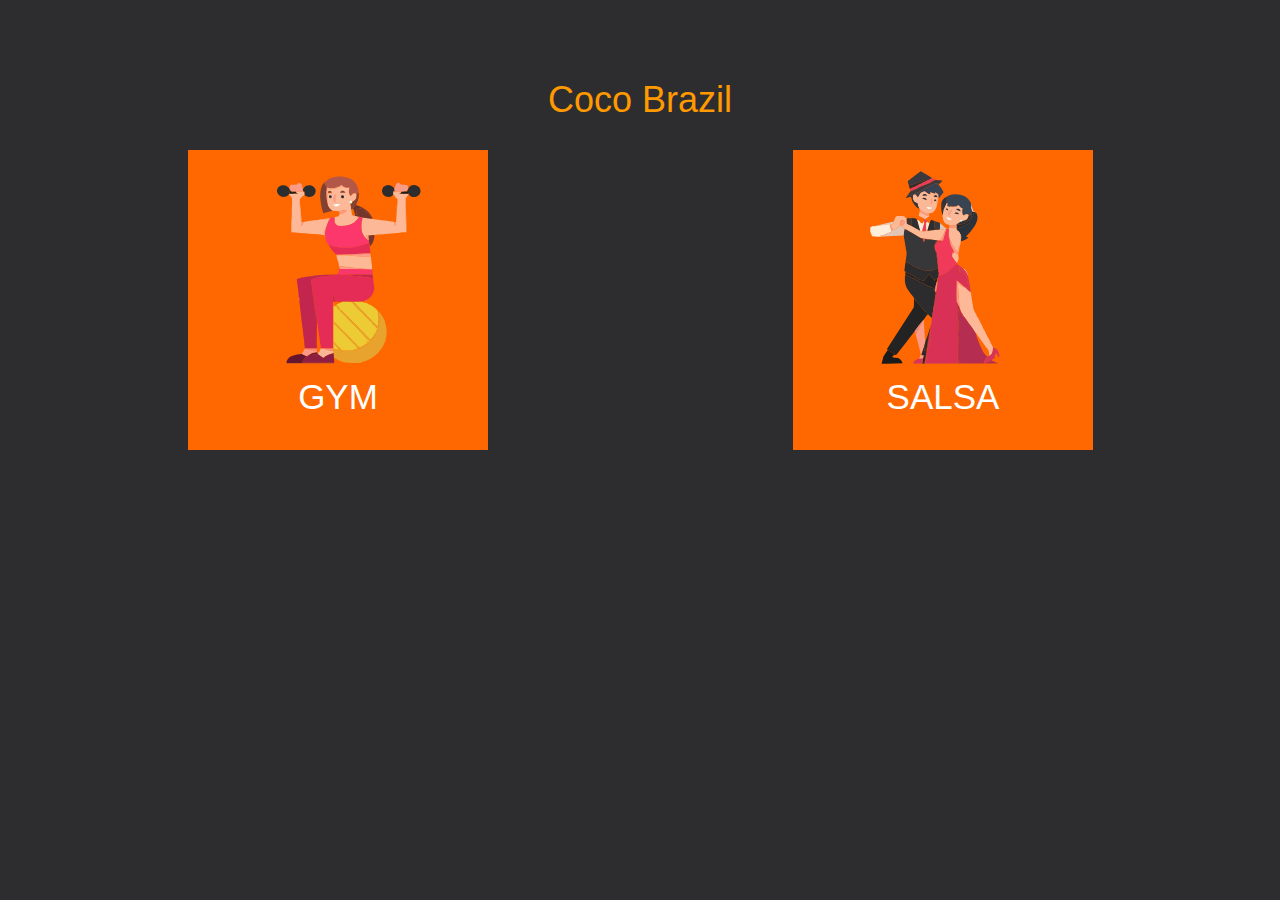
<file: index.html>
<!doctype html>
<html>
  <head>
    <!-- Global site tag (gtag.js) - Google Analytics -->
    <script async src="https://www.googletagmanager.com/gtag/js?id=UA-34310339-1"></script>
    <script>
      window.dataLayer = window.dataLayer || [];
      function gtag(){dataLayer.push(arguments);}
      gtag('js', new Date());
      gtag('config', 'UA-34310339-1');
    </script>

    <meta charset="utf-8" >
    <meta name="viewport" content="width=device-width, initial-scale=1">
    <meta name="apple-mobile-web-app-capable" content="yes">
    <meta name="description" content="Dansclub opgericht in 1992 met als doelstelling de mensen SALSA te leren dansen op een leuke manier. De lesgevers zijn Monique & Bruno. Bezoek snel onze site voor meer info...">
    <meta name="keywords" content="coco, brazil, coco brazil, bruno, monique, mechelen ,wemmel, gratis proefles salsa, gratis proefles salsa mechelen, gratis proefles salsa wemmel, gratis salsa initiatie, gratis salsa initiatie mechelen, gratis salsa initiatie wemmel, salsa, salsa mechelen, salsa wemmel, salsa workshops, salsa workshops mechelen, salsa workshops wemmel, salsa workshop, salsa workshop mechelen, salsa workshop wemmel, salsales, salsales mechelen, Salsales wemmel, salsa dansen, salsa dansen mechelen, salsa dansen wemmel, salsadans, salsadans mechelen, salsadans wemmel, salsa danscursus, dansschool, salsa danscursus mechelen, salsa danscursus wemmel, cursus, cursus voor beginners, cursus voor gevorderden, mechelen ,wemmel, cuba, new york, salsalessen, salsalessen mechelen, salsalessen wemmel, salsa lessen, salsa lessen mechelen, salsa lessen wemmel, salsa party, salsaparty, dansles, dansles salsa, dans, dansen, danslessen, dansclub, danslessen salsa, figuren, Merengue, Salsaband, Salsabar, salsaparties, uit, uitgaan, uitgaan in brussel, uitgaan in antwerpen, uitgaan in brugge, uitgaan in gent, disco, dance, dancing, belgium, belgique, belgi�, ontspannen, festival, festivals, optreden, agenda, kalender, muziek, musica, music, concert, discotheken, dancing, disco, discotheek, club, De oorsprong van Salsa, leren">
    <meta name="author" content="Bruno Biesemans" >


    <title>Coco Brazil - Latin American Dance Club - Salsa - Gym</title>
    
    <link rel="stylesheet" href="https://maxcdn.bootstrapcdn.com/bootstrap/3.4.1/css/bootstrap.min.css">
    <link rel="stylesheet" type="text/css" href="_stijl/style.css" >
    <script src="https://ajax.googleapis.com/ajax/libs/jquery/3.5.1/jquery.min.js"></script>
    <script src="https://maxcdn.bootstrapcdn.com/bootstrap/3.4.1/js/bootstrap.min.js"></script>
    
    <!-- Dit zorgt er voor dat ik uit de frame
    geraak die Scrarlet gebruikt voor de domain forwarding-->
    <script type="text/javascript">
      //top.window.location = 'http://home.scarlet.be/~tsk04889/index2.html';
    </script>

  </head>

  <body class="welkom_pagina">
    <div>
      <div class="container-fluid text-center">
        <h1>Coco Brazil</h1>
        <br>
        <div class="row">

          <div class="col-sm-6">
            <div class="thumbnail welkom_pagina">
              <a href="gym/gym_fr.html">
                <svg width="300" height="300">
                  <g>
                    <rect width="300" height="300" style="fill: rgb(255, 103, 1);"></rect>
                    <image x="62.5" y="20" width="175" height="200" href="_pic/gym_org.svg" dominant-baseline="middle" text-anchor="middle"/>
                    <text x="50%" y=250 dominant-baseline="middle" text-anchor="middle" font-size="35" fill="white">GYM</text>
                  </g>
                </svg>
              </a>
            </div>
          </div>

          <div class="col-sm-6">
            <div class="thumbnail welkom_pagina">
              <a href="salsa/salsa.html" target="_top">
                <svg width="300" height="300">
                  <g>
                    <rect width="300" height="300" style="fill: rgb(255, 103, 1);"></rect>
                    <image x="62.5" y="20" width="175" height="200" href="_pic/salsa_org.svg" dominant-baseline="middle" text-anchor="middle"/>
                    <text x="50%" y=250 dominant-baseline="middle" text-anchor="middle" font-size="35" fill="white">SALSA</text>
                  </g>
                </svg>
              </a>
            </div>
          </div>
        </div>
      </div>
    </div>
  </body>
</html>
</file>
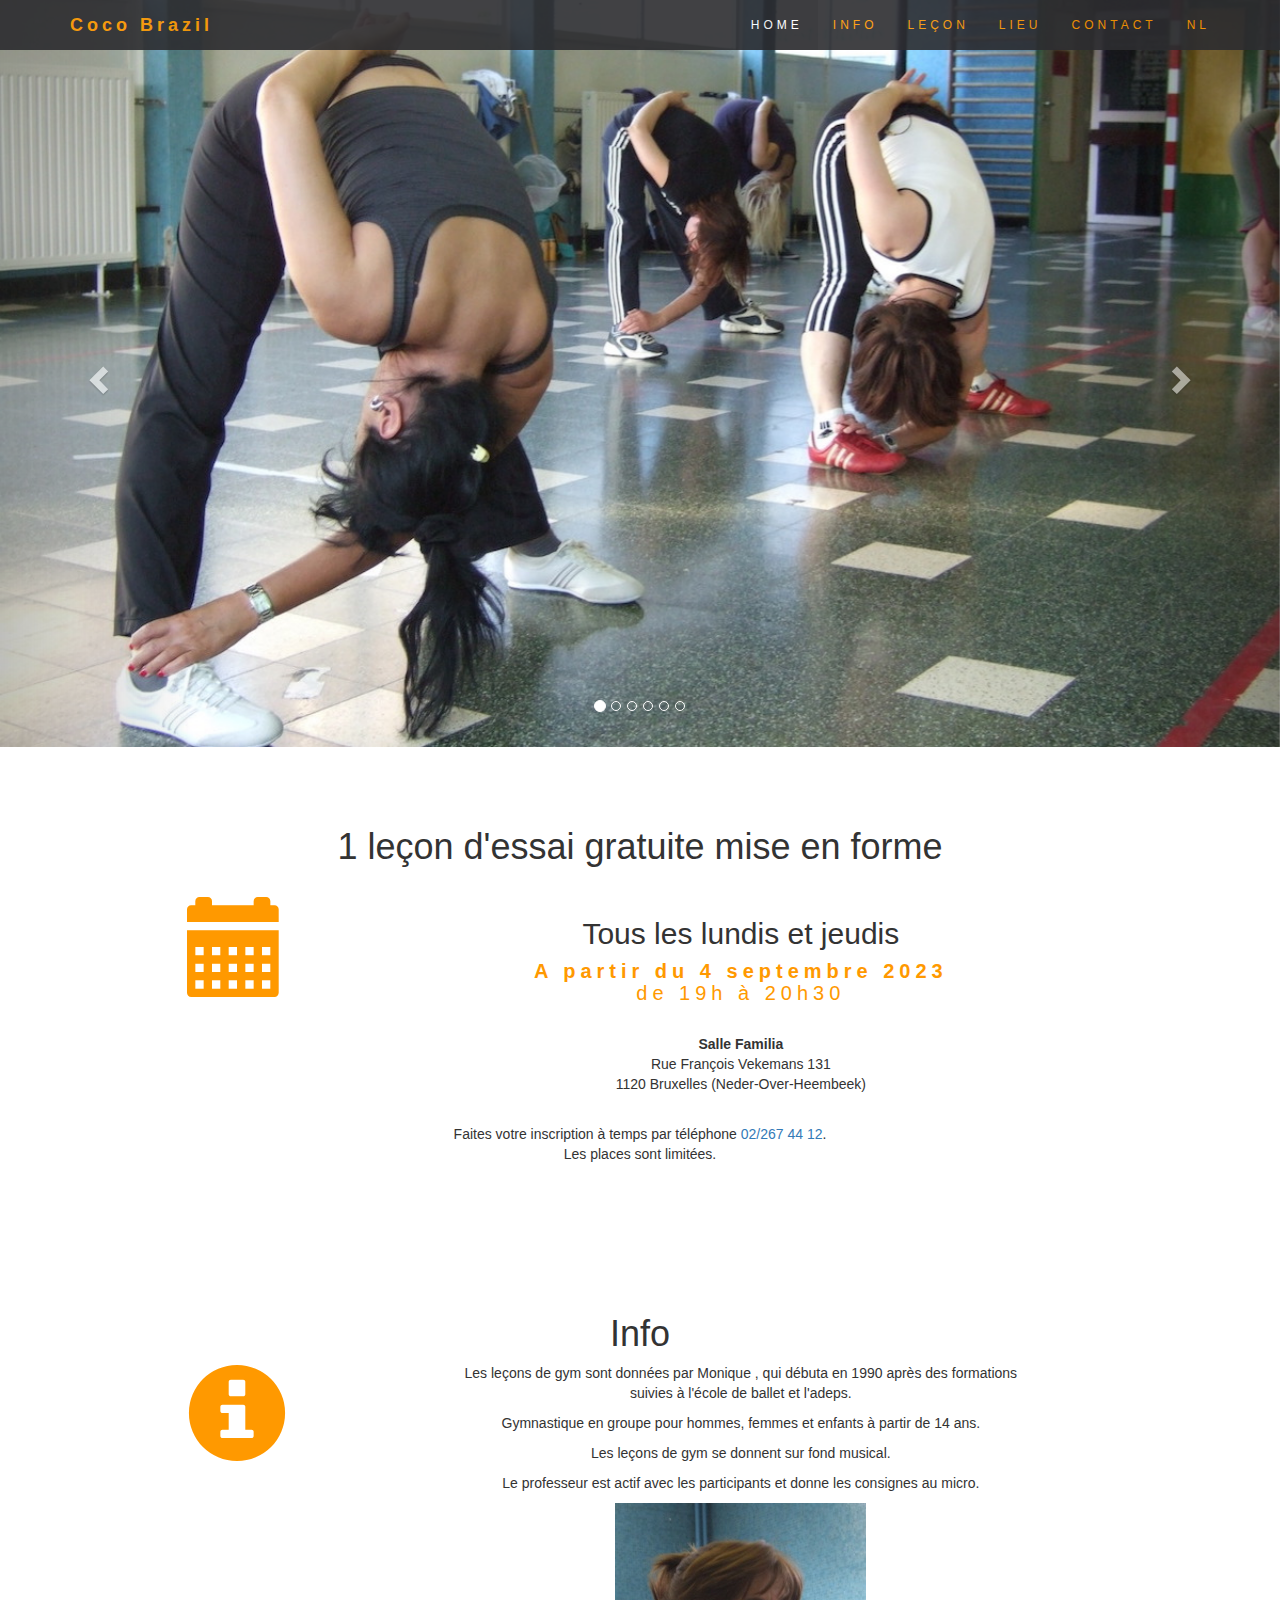
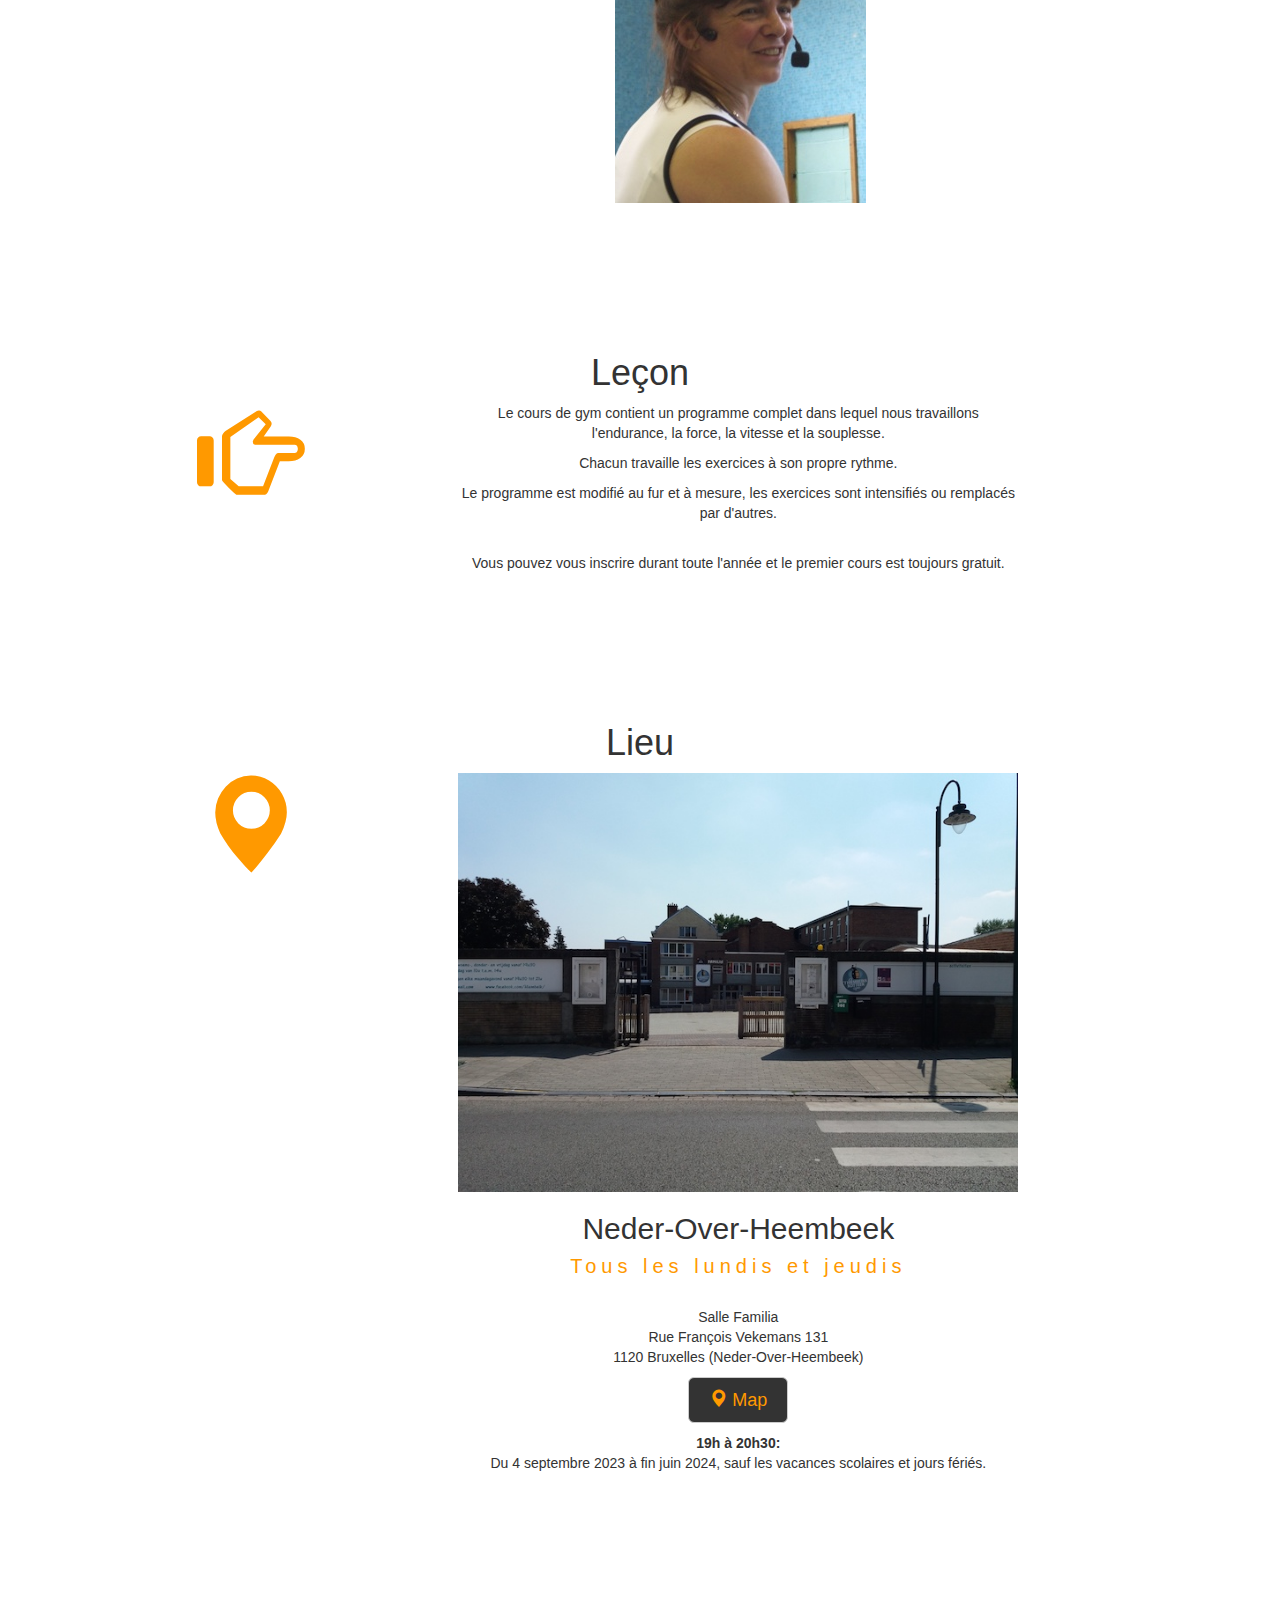
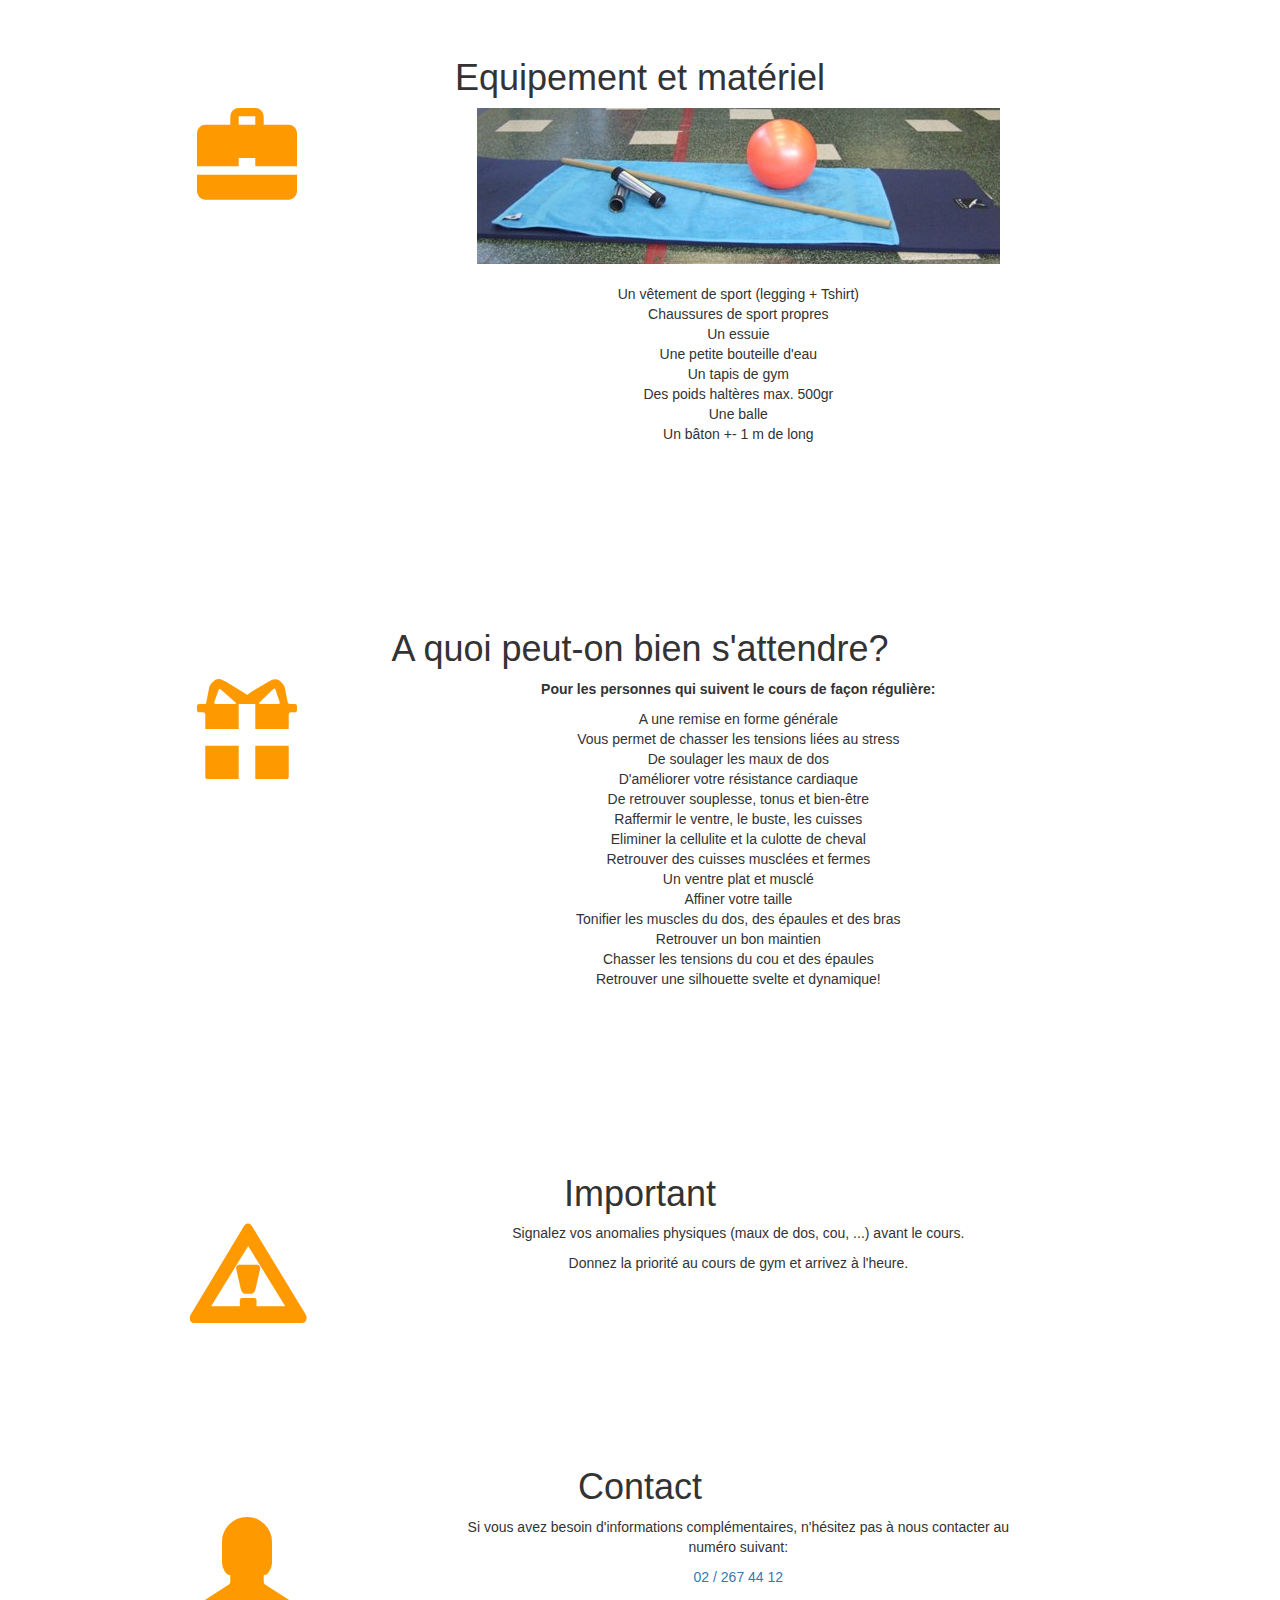
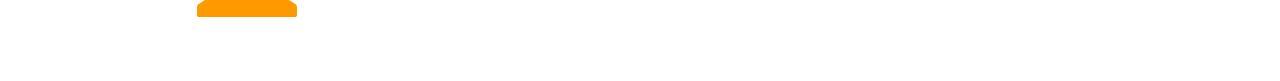
<file: gym/gym_fr.html>
<!doctype html>
<html>

<head>
  <!-- Global site tag (gtag.js) - Google Analytics -->
  <script async src="https://www.googletagmanager.com/gtag/js?id=UA-34310339-1"></script>
  <script>
    window.dataLayer = window.dataLayer || [];
    function gtag() { dataLayer.push(arguments); }
    gtag('js', new Date());
    gtag('config', 'UA-34310339-1');
  </script>

  <meta charset="utf-8">
  <meta name="viewport" content="width=device-width, initial-scale=1">
  <meta name="keywords"
    content="gym, conditie, stretching, bewegen, noh, neder-over-heembeek, gezondheid, sant�, condition, sport, monique, coco brazil">
  <meta name="description" content="Info over de gymlessen van de club Coco Brazil.">
  <meta name="author" content="Bruno Biesemans">
  <title>Coco Brazil: GYM</title>
  <link rel="stylesheet" href="https://maxcdn.bootstrapcdn.com/bootstrap/3.4.1/css/bootstrap.min.css">
  <link rel="stylesheet" type="text/css" href="../_stijl/style.css">
  <script src="https://ajax.googleapis.com/ajax/libs/jquery/3.5.1/jquery.min.js"></script>
  <script src="https://maxcdn.bootstrapcdn.com/bootstrap/3.4.1/js/bootstrap.min.js"></script>
</head>

<body id="home" data-spy="scroll" data-target=".navbar" data-offset="60">

  <!-- navigation section -->
  <nav class="navbar navbar-default navbar-fixed-top">
    <div class="container">
      <div class="navbar-header">
        <button type="button" class="navbar-toggle" data-toggle="collapse" data-target="#myNavbar">
          <span class="icon-bar"></span>
          <span class="icon-bar"></span>
          <span class="icon-bar"></span>
          <span class="icon-bar"></span>

        </button>
        <a class="navbar-brand" href="../index.html">Coco Brazil</a>
      </div>
      <div class="collapse navbar-collapse" id="myNavbar">
        <ul class="nav navbar-nav navbar-right">
          <li class="active"><a href="#home">HOME</a></li>
          <li><a href="#info">INFO</a></li>
          <li><a href="#les">LE&#199;ON</a></li>
          <li><a href="#locatie">LIEU</a></li>
          <li><a href="#contact">CONTACT</a></li>
          <li><a href="gym_nl.html">NL</a></li>
        </ul>
      </div>
    </div>
  </nav>


  <!-- Gym Carousel -->
  <div id="gymCarousel" class="carousel slide" data-ride="carousel">
    <!-- Indicators -->
    <ol class="carousel-indicators">
      <li data-target="#gymCarousel" data-slide-to="0" class="active"></li>
      <li data-target="#gymCarousel" data-slide-to="1"></li>
      <li data-target="#gymCarousel" data-slide-to="2"></li>
      <li data-target="#gymCarousel" data-slide-to="3"></li>
      <li data-target="#gymCarousel" data-slide-to="4"></li>
      <li data-target="#gymCarousel" data-slide-to="5"></li>
    </ol>

    <!-- Wrapper for slides -->
    <div class="carousel-inner">
      <div class="item active">
        <img src="../_pic/_gym/test01.JPG" alt="Los Angeles">
      </div>

      <div class="item">
        <img src="../_pic/_gym/test02.JPG" alt="Chicago">
      </div>

      <div class="item">
        <img src="../_pic/_gym/test03.JPG" alt="New York">
      </div>

      <div class="item">
        <img src="../_pic/_gym/test04.JPG" alt="New York">
      </div>

      <div class="item">
        <img src="../_pic/_gym/test05.JPG" alt="New York">
      </div>

      <div class="item">
        <img src="../_pic/_gym/test06.JPG" alt="New York">
      </div>
    </div>

    <!-- Left and right controls -->
    <a class="left carousel-control" href="#gymCarousel" data-slide="prev">
      <span class="glyphicon glyphicon-chevron-left"></span>
      <span class="sr-only">Previous</span>
    </a>
    <a class="right carousel-control" href="#gymCarousel" data-slide="next">
      <span class="glyphicon glyphicon-chevron-right"></span>
      <span class="sr-only">Next</span>
    </a>
  </div>

  <!-- opendeur -->
  <div class="container-fluid text-center">
    <h1>1 leçon d'essai gratuite mise en forme</h1>
    <br>
    <div class="row">
      <div class="col-sm-4">
        <span class="glyphicon glyphicon-calendar logo"></span>
      </div>
      <div class="col-sm-6">
        <h2>Tous les lundis et jeudis</h2>
        <h4><strong>A partir du 4 septembre 2023</strong><br>
          de 19h à 20h30</h4>
        <p><strong>Salle Familia</strong><br>
          Rue François Vekemans 131<br>
          1120 Bruxelles (Neder-Over-Heembeek)</p>
      </div>
      <div class="col-sm-2">
      </div>
    </div>
    <br>
    <p>
      Faites votre inscription à temps par téléphone <a href="tel:022674412">02/267 44 12</a>.
      <br>Les places sont limitées.
    </p>
  </div>

  <!-- info section -->
  <div id="info" class="container-fluid text-center">
    <h1>Info</h1>
    <div class="row">
      <div class="col-sm-4">
        <span class="glyphicon glyphicon-info-sign logo"></span>
      </div>
      <div class="col-sm-6">
        <p>Les leçons de gym sont données par Monique , qui débuta en 1990 après des formations suivies à l'école de
          ballet
          et l'adeps.</p>
        <p>Gymnastique en groupe pour hommes, femmes et enfants à partir de 14 ans.</p>
        <p>Les leçons de gym se donnent sur fond musical.</p>
        <p>Le professeur est actif avec les participants et donne les consignes au micro.</p>
        <p><img src="../_pic/_gym/monique.jpg" alt="Monique" class="img-responsive center-block"></p>
      </div>
      <div class="col-sm-2">
      </div>
    </div>
  </div>

  <!-- Gym les -->
  <div id="les" class="container-fluid text-center">
    <h1>Leçon</h1>
    <div class="col-sm-4">
      <span class="glyphicon glyphicon-hand-right logo "></span>
    </div>
    <div class="col-sm-6">
      <p>Le cours de gym contient un programme complet dans lequel nous travaillons l'endurance, la force, la vitesse et
        la souplesse.</p>
      <p>Chacun travaille les exercices à son propre rythme.</p>
      <p>Le programme est modifié au fur et à mesure, les exercices sont intensifiés ou remplacés par d'autres.</p>
      <br>
      <p>Vous pouvez vous inscrire durant toute l'année et le premier cours est toujours gratuit.</p>

    </div>
    <div class="col-sm-2">
    </div>
  </div>

  <!-- locatie -->
  <div id="locatie" class="container-fluid text-center">
    <h1>Lieu</h1>
    <div class="col-sm-4">
      <span class="glyphicon glyphicon-map-marker logo"></span>
    </div>
    <div class="col-sm-6">
      <div class="thumbnail">
        <img src="../_pic/_gym/familia.jpg" alt="Zaal Familia">
        <h2>Neder-Over-Heembeek</h2>
        <h4>Tous les lundis et jeudis</h4>
        <p>Salle Familia
          <br>Rue François Vekemans 131
          <br>1120 Bruxelles (Neder-Over-Heembeek)
        </p>
        <p><a href="https://goo.gl/maps/Avx2XySjBwK2" class="btn btn-default btn-lg" target="_blank">
            <span class="glyphicon glyphicon-map-marker"></span> Map
          </a></p>
        <p><strong>19h à 20h30:</strong><br>Du 4 septembre 2023 à fin juin 2024, sauf les vacances scolaires et jours
          fériés.
        </p>
      </div>
    </div>
    <div class="col-sm-2">
    </div>
  </div>

  <!-- wat nodig -->
  <div id="nodig" class="container-fluid text-center">
    <h1>Equipement et matériel</h1>
    <div class="col-sm-4">
      <span class="glyphicon glyphicon-briefcase logo"></span>
    </div>
    <div class="col-sm-6">
      <div class="thumbnail">
        <img src="../_pic/_gym/materieel.JPG" alt="gym materiaal">
        <br>
        <p>
          Un vêtement de sport (legging + Tshirt)<br>
          Chaussures de sport propres<br>
          Un essuie<br>
          Une petite bouteille d'eau<br>
          Un tapis de gym<br>
          Des poids haltères max. 500gr<br>
          Une balle<br>
          Un bâton +- 1 m de long<br>
        </p>
      </div>
    </div>
    <div class="col-sm-2">
    </div>
  </div>

  <!-- wat verwachten -->
  <div id="verwachten" class="container-fluid text-center">
    <h1>A quoi peut-on bien s'attendre?</h1>
    <div class="col-sm-4">
      <span class="glyphicon glyphicon-gift logo"></span>
    </div>
    <div class="col-sm-6">
      <div class="thumbnail">
        <p><strong>Pour les personnes qui suivent le cours de façon régulière:</strong></p>
        <p>
          A une remise en forme générale<br>
          Vous permet de chasser les tensions liées au stress<br>
          De soulager les maux de dos<br>
          D'améliorer votre résistance cardiaque<br>
          De retrouver souplesse, tonus et bien-être<br>
          Raffermir le ventre, le buste, les cuisses<br>
          Eliminer la cellulite et la culotte de cheval<br>
          Retrouver des cuisses musclées et fermes<br>
          Un ventre plat et musclé<br>
          Affiner votre taille<br>
          Tonifier les muscles du dos, des épaules et des bras<br>
          Retrouver un bon maintien<br>
          Chasser les tensions du cou et des épaules<br>
          Retrouver une silhouette svelte et dynamique!<br>
        </p>
      </div>
    </div>
    <div class="col-sm-2">
    </div>
  </div>

  <!-- belangrijk -->
  <div id="belangrijk" class="container-fluid text-center">
    <h1>Important</h1>
    <div class="col-sm-4">
      <span class="glyphicon glyphicon-warning-sign logo"></span>
    </div>
    <div class="col-sm-6">
      <div class="thumbnail">
        <p>Signalez vos anomalies physiques (maux de dos, cou, ...) avant le cours.</p>
      <p>Donnez la priorité au cours de gym et arrivez à l'heure.</p>
      </div>
    </div>
    <div class="col-sm-2">
    </div>
  </div>

  <!-- contact section -->
  <div id="contact" class="container-fluid text-center">
    <h1>Contact</h1>
    <div class="col-sm-4">
      <span class="glyphicon glyphicon-user logo"></span>
    </div>
    <div class="col-sm-6">
      <p>Si vous avez besoin d'informations complémentaires, n'hésitez pas à nous contacter au numéro suivant:</p>
      <p><a href="tel:022674412">02 / 267 44 12</a>
    </div>
    <div class="col-sm-2">
    </div>
  </div>

</body>

</html>
</file>
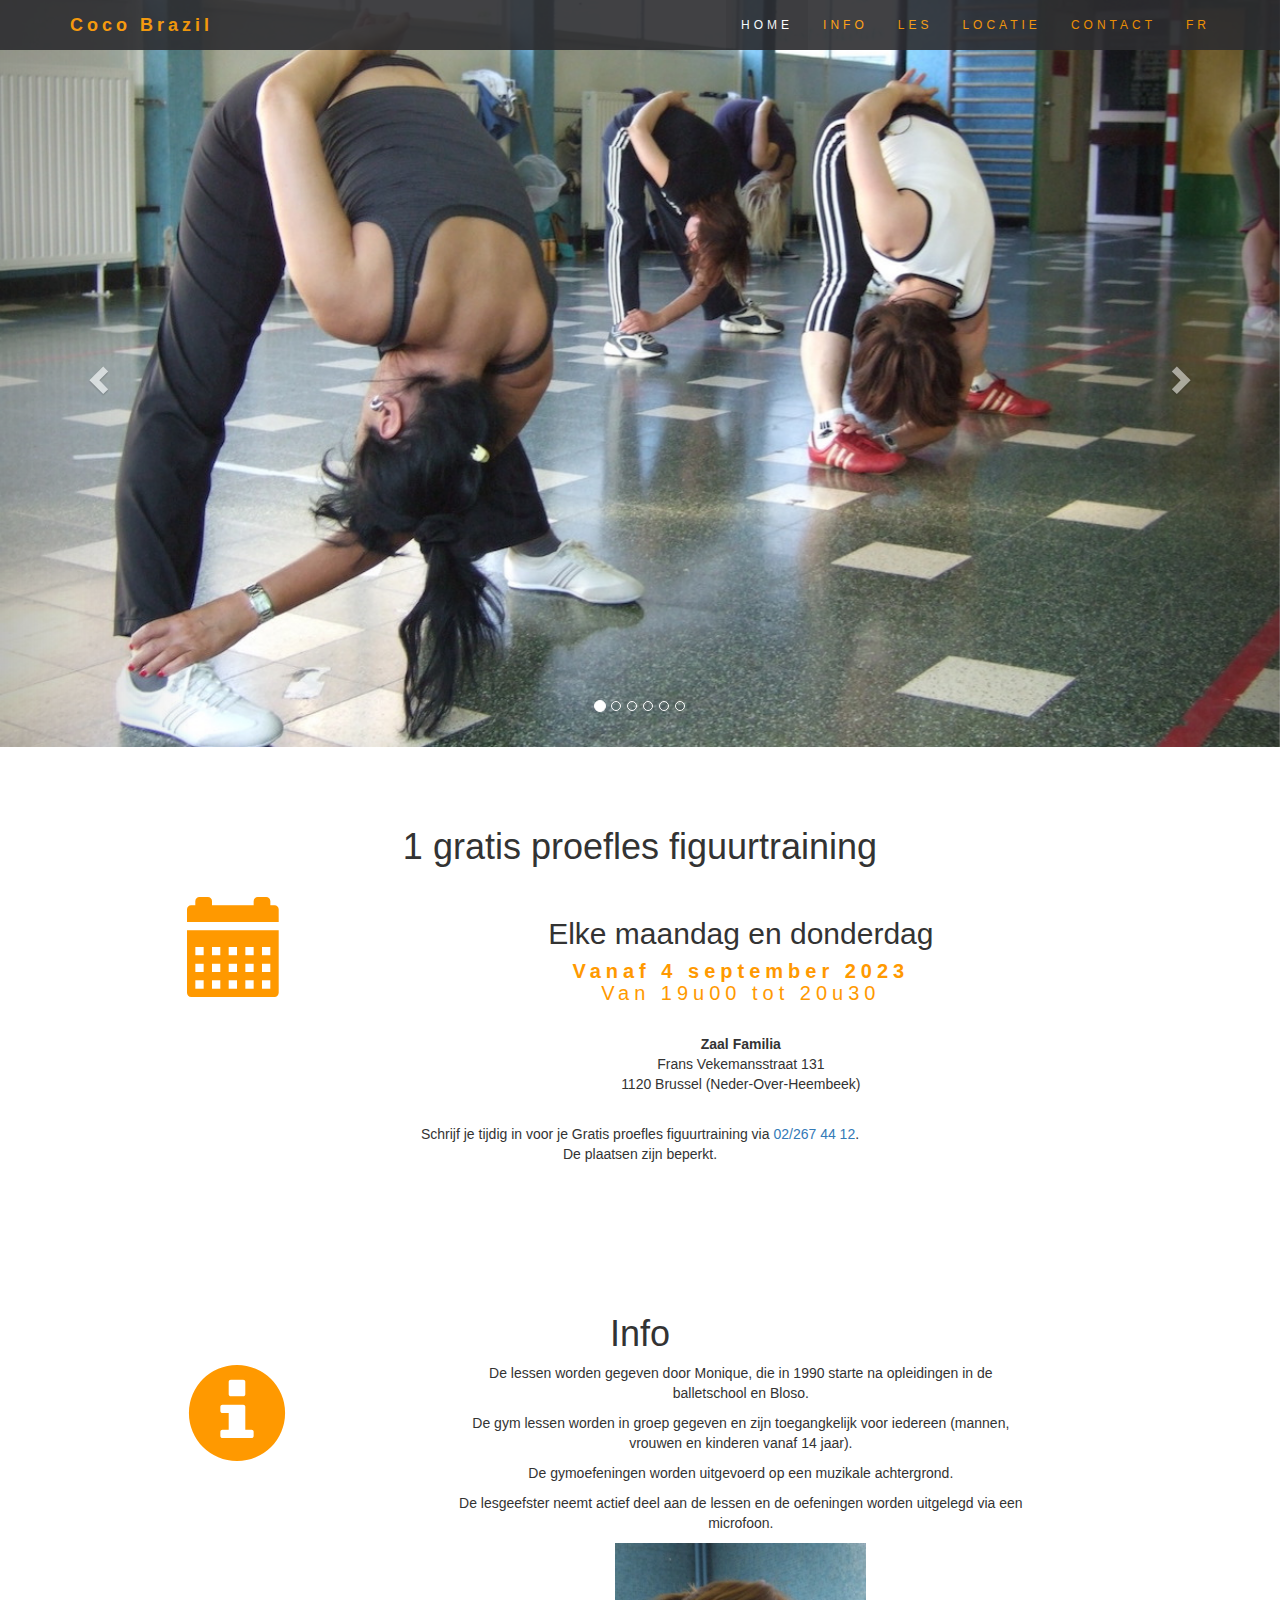
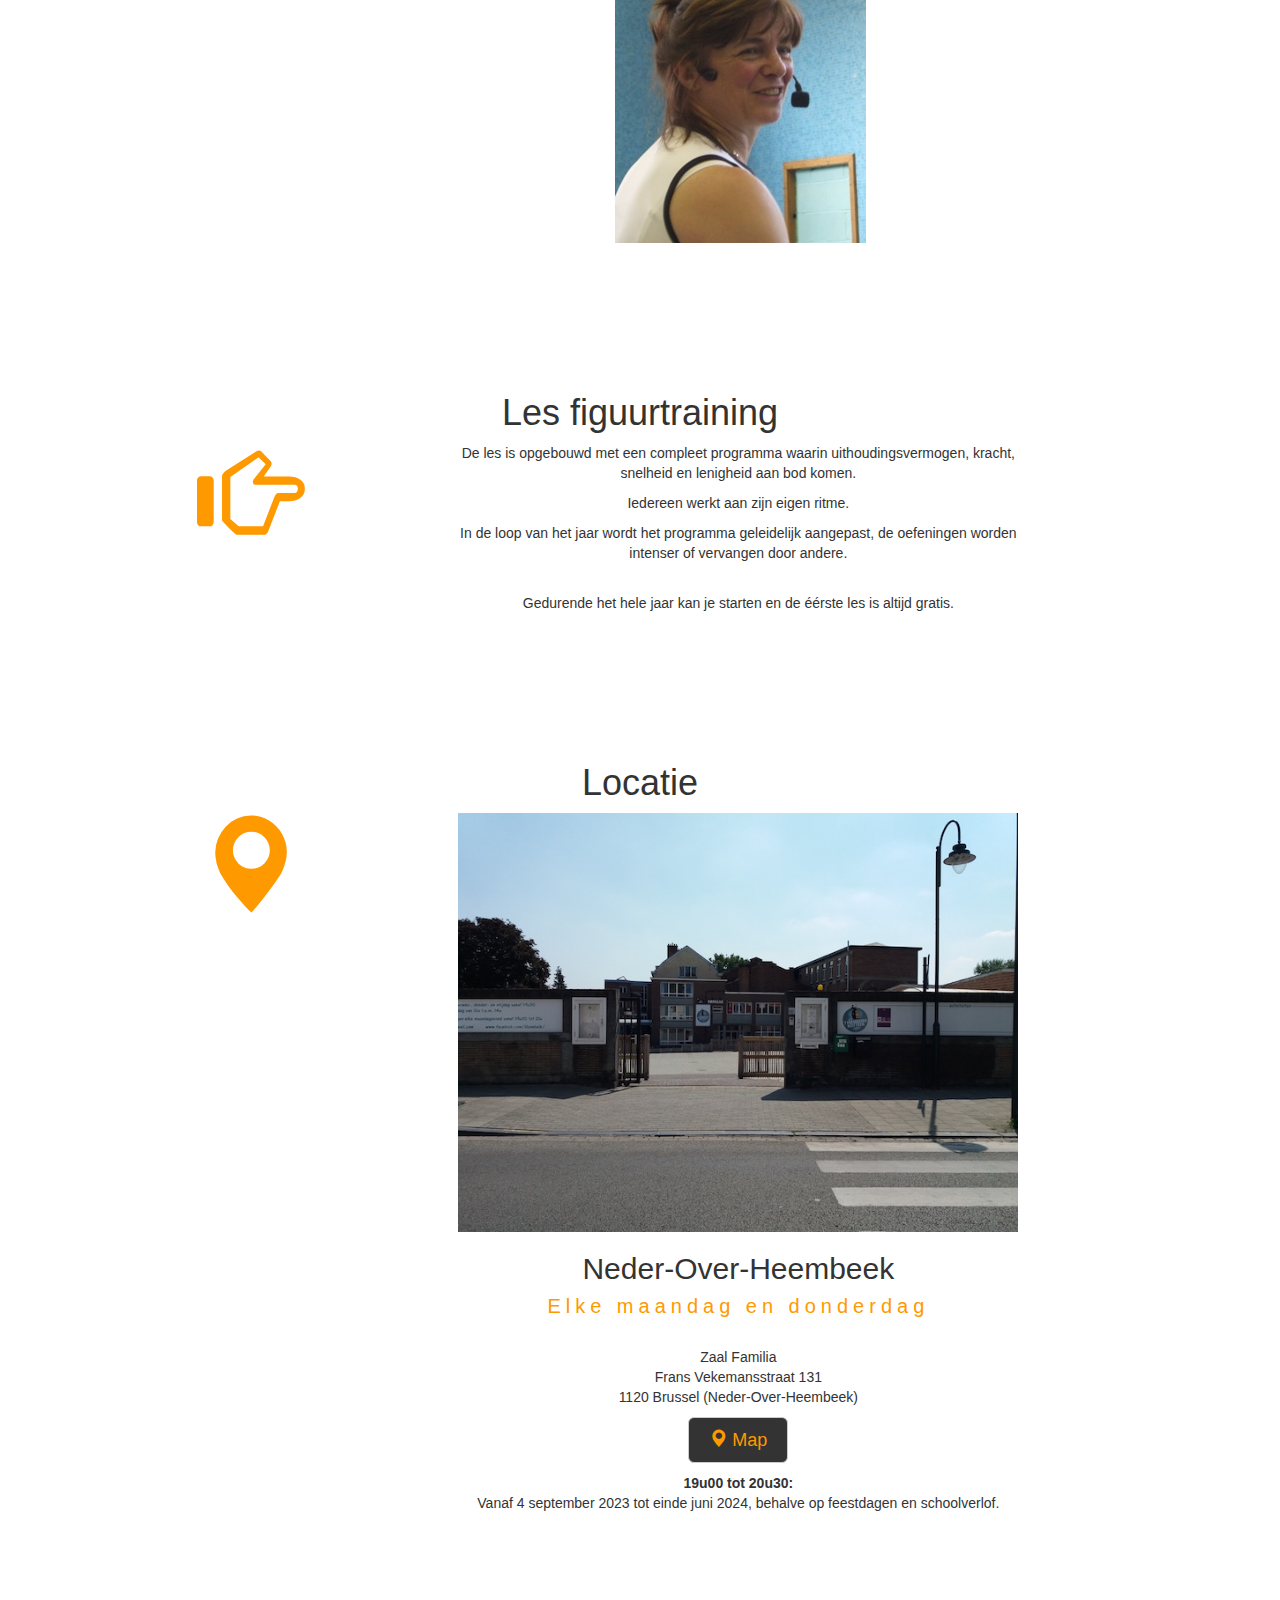
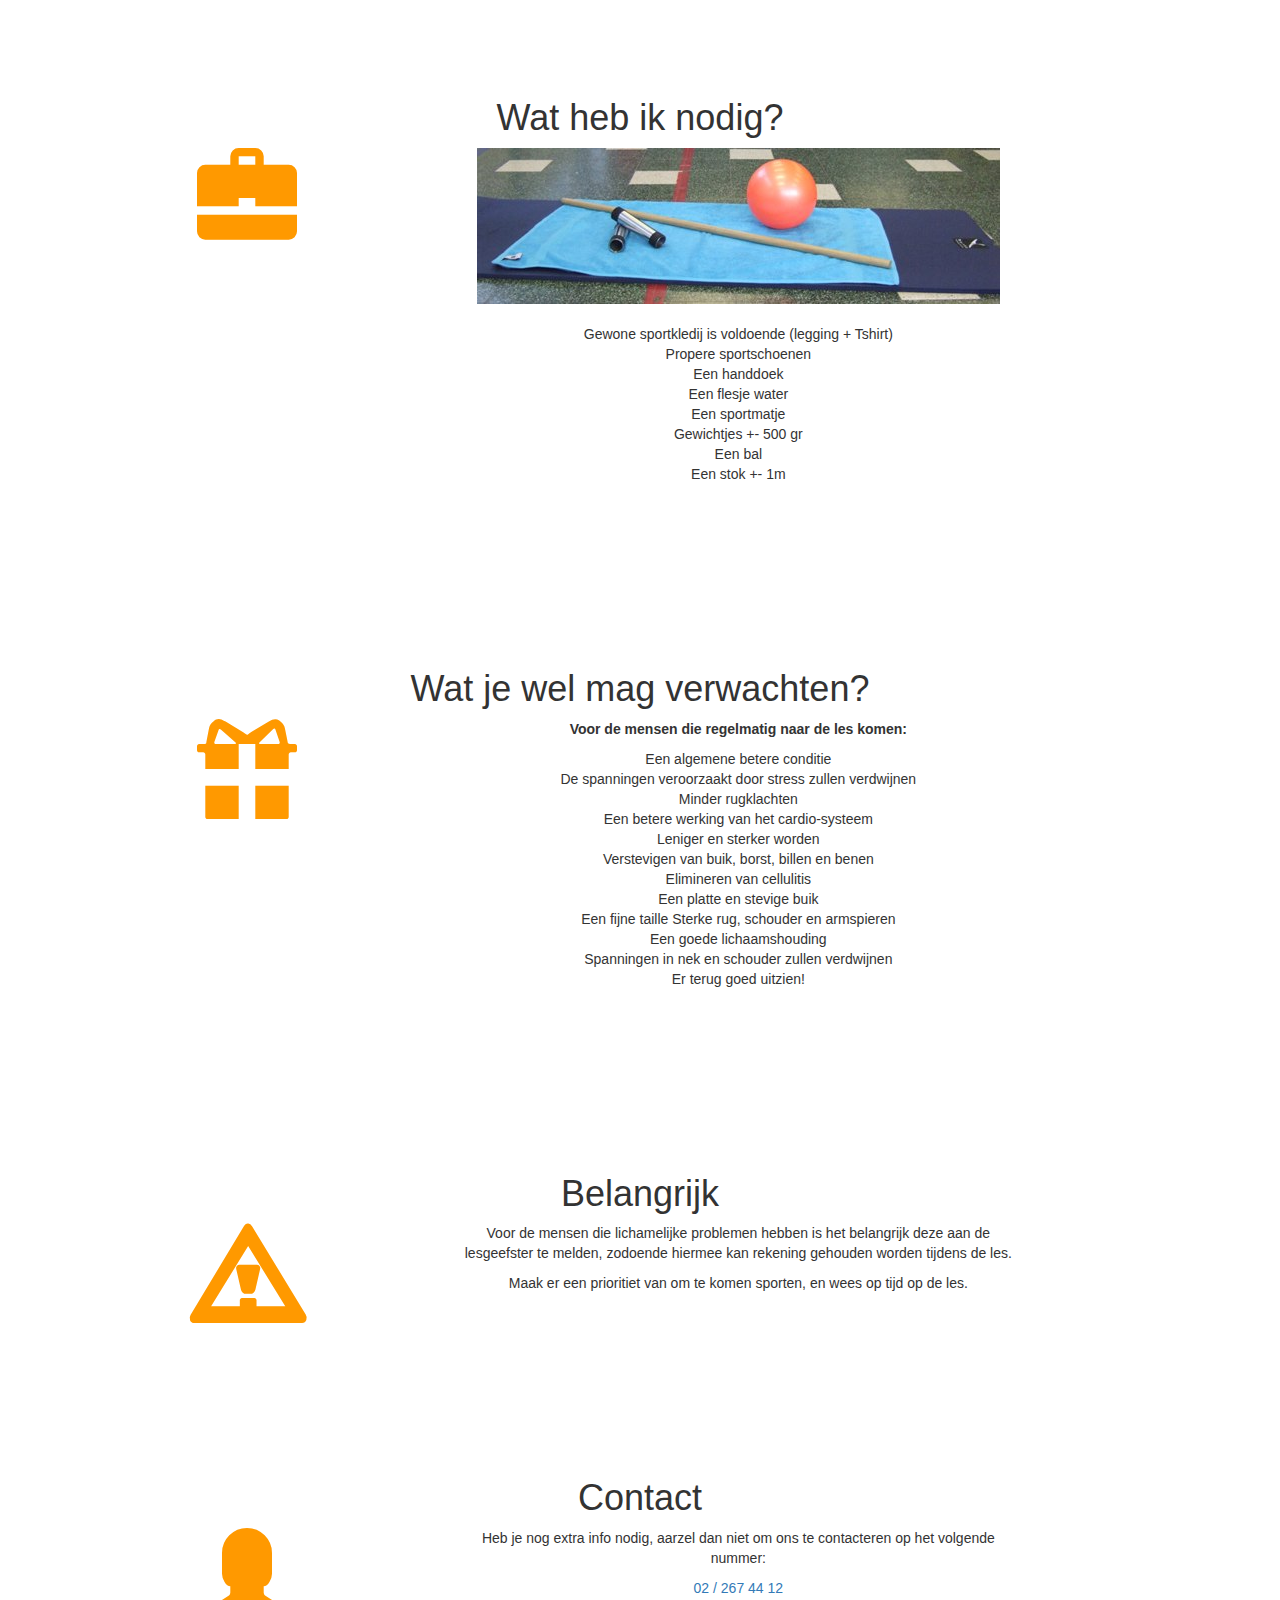
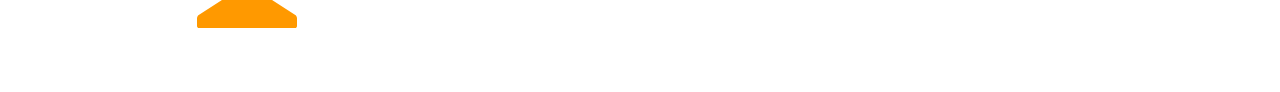
<file: gym/gym_nl.html>
<!doctype html>
<html>

<head>
  <!-- Global site tag (gtag.js) - Google Analytics -->
  <script async src="https://www.googletagmanager.com/gtag/js?id=UA-34310339-1"></script>
  <script>
    window.dataLayer = window.dataLayer || [];
    function gtag() { dataLayer.push(arguments); }
    gtag('js', new Date());
    gtag('config', 'UA-34310339-1');
  </script>

  <title>Coco Brazil: GYM</title>
  <meta charset="utf-8">
  <meta name="viewport" content="width=device-width, initial-scale=1">
  <meta name="keywords"
    content="gym, conditie, stretching, bewegen, noh, neder-over-heembeek, gezondheid, sant�, condition, sport, monique, coco brazil">
  <meta name="description" content="Info over de gymlessen van de club Coco Brazil.">
  <meta name="author" content="Bruno Biesemans">
  <link rel="stylesheet" href="https://maxcdn.bootstrapcdn.com/bootstrap/3.4.1/css/bootstrap.min.css">
  <link rel="stylesheet" type="text/css" href="../_stijl/style.css">
  <script src="https://ajax.googleapis.com/ajax/libs/jquery/3.5.1/jquery.min.js"></script>
  <script src="https://maxcdn.bootstrapcdn.com/bootstrap/3.4.1/js/bootstrap.min.js"></script>
</head>

<body id="home" data-spy="scroll" data-target=".navbar" data-offset="60">

  <!-- navigation section -->
  <nav class="navbar navbar-default navbar-fixed-top">
    <div class="container">
      <div class="navbar-header">
        <button type="button" class="navbar-toggle" data-toggle="collapse" data-target="#myNavbar">
          <span class="icon-bar"></span>
          <span class="icon-bar"></span>
          <span class="icon-bar"></span>
          <span class="icon-bar"></span>

        </button>
        <a class="navbar-brand" href="../index.html">Coco Brazil</a>
      </div>
      <div class="collapse navbar-collapse" id="myNavbar">
        <ul class="nav navbar-nav navbar-right">
          <li class="active"><a href="#home">HOME</a></li>
          <li><a href="#info">INFO</a></li>
          <li><a href="#les">LES</a></li>
          <li><a href="#locatie">LOCATIE</a></li>
          <li><a href="#contact">CONTACT</a></li>
          <li><a href="gym_fr.html">FR</a></li>
        </ul>
      </div>
    </div>
  </nav>

  <!-- Gym Carousel -->
  <div id="gymCarousel" class="carousel slide" data-ride="carousel">
    <!-- Indicators -->
    <ol class="carousel-indicators">
      <li data-target="#gymCarousel" data-slide-to="0" class="active"></li>
      <li data-target="#gymCarousel" data-slide-to="1"></li>
      <li data-target="#gymCarousel" data-slide-to="2"></li>
      <li data-target="#gymCarousel" data-slide-to="3"></li>
      <li data-target="#gymCarousel" data-slide-to="4"></li>
      <li data-target="#gymCarousel" data-slide-to="5"></li>
    </ol>

    <!-- Wrapper for slides -->
    <div class="carousel-inner">
      <div class="item active">
        <img src="../_pic/_gym/test01.JPG" alt="Gym en conditie les">
      </div>

      <div class="item">
        <img src="../_pic/_gym/test02.JPG" alt="Gym en conditie les">
      </div>

      <div class="item">
        <img src="../_pic/_gym/test03.JPG" alt="Gym en conditie les">
      </div>

      <div class="item">
        <img src="../_pic/_gym/test04.JPG" alt="Gym en conditie les">
      </div>

      <div class="item">
        <img src="../_pic/_gym/test05.JPG" alt="Gym en conditie les">
      </div>

      <div class="item">
        <img src="../_pic/_gym/test06.JPG" alt="Gym en conditie les">
      </div>
    </div>

    <!-- Left and right controls -->
    <a class="left carousel-control" href="#gymCarousel" data-slide="prev">
      <span class="glyphicon glyphicon-chevron-left"></span>
      <span class="sr-only">Previous</span>
    </a>
    <a class="right carousel-control" href="#gymCarousel" data-slide="next">
      <span class="glyphicon glyphicon-chevron-right"></span>
      <span class="sr-only">Next</span>
    </a>
  </div>

  <!-- opendeur -->
  <div class="container-fluid text-center">
    <h1>1 gratis proefles figuurtraining</h1>
    <br>
    <div class="row">
      <div class="col-sm-4">
        <span class="glyphicon glyphicon-calendar logo"></span>
      </div>
      <div class="col-sm-6">
        <h2>Elke maandag en donderdag</h2>
        <h4><strong>Vanaf 4 september 2023</strong><br>
          Van 19u00 tot 20u30</h4>
        <p><strong>Zaal Familia</strong><br>
          Frans Vekemansstraat 131<br>
          1120 Brussel (Neder-Over-Heembeek)</p>
      </div>
      <div class="col-sm-2">
      </div>
    </div>
    <br>
    <p>
      Schrijf je tijdig in voor je Gratis proefles figuurtraining via <a href="tel:022674412">02/267 44 12</a>.
      <br>De plaatsen zijn beperkt.
    </p>
  </div>

  <!-- info section -->
  <div id="info" class="container-fluid text-center">
    <h1>Info</h1>
    <div class="row">
      <div class="col-sm-4">
        <span class="glyphicon glyphicon-info-sign logo"></span>
      </div>
      <div class="col-sm-6">
        <p>De lessen worden gegeven door Monique, die in 1990 starte na opleidingen in de balletschool en Bloso.</p>
        <p>De gym lessen worden in groep gegeven en zijn toegangkelijk voor iedereen (mannen, vrouwen en kinderen vanaf
          14 jaar).</p>
        <p>De gymoefeningen worden uitgevoerd op een muzikale achtergrond.</p>
        <p>De lesgeefster neemt actief deel aan de lessen en de oefeningen worden uitgelegd via een microfoon.</p>
        <p><img src="../_pic/_gym/monique.jpg" alt="Monique" class="img-responsive center-block"></p>
      </div>
      <div class="col-sm-2">
      </div>
    </div>
  </div>

  <!-- Gym les -->
  <div id="les" class="container-fluid text-center">
    <h1>Les figuurtraining</h1>
    <div class="col-sm-4">
      <span class="glyphicon glyphicon-hand-right logo "></span>
    </div>
    <div class="col-sm-6">
      <p>De les is opgebouwd met een compleet programma waarin uithoudingsvermogen, kracht, snelheid en lenigheid aan
        bod komen.</p>
      <p>Iedereen werkt aan zijn eigen ritme.</p>
      <p>In de loop van het jaar wordt het programma geleidelijk aangepast, de oefeningen worden intenser of vervangen
        door andere.</p>
      <br>
      <p>Gedurende het hele jaar kan je starten en de éérste les is altijd gratis.</p>

    </div>
    <div class="col-sm-2">
    </div>
  </div>

  <!-- locatie -->
  <div id="locatie" class="container-fluid text-center">
    <h1>Locatie</h1>
    <div class="col-sm-4">
      <span class="glyphicon glyphicon-map-marker logo"></span>
    </div>
    <div class="col-sm-6">
      <div class="thumbnail">
        <img src="../_pic/_gym/familia.jpg" alt="Zaal Familia">
        <h2>Neder-Over-Heembeek</h2>
        <h4>Elke maandag en donderdag</h4>
        <p>Zaal Familia
          <br>Frans Vekemansstraat 131
          <br>1120 Brussel (Neder-Over-Heembeek)
        </p>
        <p><a href="https://goo.gl/maps/Avx2XySjBwK2" class="btn btn-default btn-lg" target="_blank">
            <span class="glyphicon glyphicon-map-marker"></span> Map
          </a></p>
        <p><strong>19u00 tot 20u30:</strong><br>Vanaf 4 september 2023 tot einde juni 2024, behalve op feestdagen en
          schoolverlof.
        </p>
      </div>
    </div>
    <div class="col-sm-2">
    </div>
  </div>

  <!-- wat nodig -->
  <div id="nodig" class="container-fluid text-center">
    <h1>Wat heb ik nodig?</h1>
    <div class="col-sm-4">
      <span class="glyphicon glyphicon-briefcase logo"></span>
    </div>
    <div class="col-sm-6">
      <div class="thumbnail">
        <img src="../_pic/_gym/materieel.JPG" alt="gym materiaal">
        <br>
        <p>
          Gewone sportkledij is voldoende (legging + Tshirt)<br>
          Propere sportschoenen<br>
          Een handdoek<br>
          Een flesje water<br>
          Een sportmatje<br>
          Gewichtjes +- 500 gr<br>
          Een bal<br>
          Een stok +- 1m<br>
        </p>
      </div>
    </div>
    <div class="col-sm-2">
    </div>
  </div>

  <!-- wat verwachten -->
  <div id="verwachten" class="container-fluid text-center">
    <h1>Wat je wel mag verwachten?</h1>
    <div class="col-sm-4">
      <span class="glyphicon glyphicon-gift logo"></span>
    </div>
    <div class="col-sm-6">
      <div class="thumbnail">
        <p><strong>Voor de mensen die regelmatig naar de les komen:</strong></p>
        <p>
          Een algemene betere conditie<br>
          De spanningen veroorzaakt door stress zullen verdwijnen<br>
          Minder rugklachten<br>
          Een betere werking van het cardio-systeem<br>
          Leniger en sterker worden<br>
          Verstevigen van buik, borst, billen en benen<br>
          Elimineren van cellulitis<br>
          Een platte en stevige buik<br>
          Een fijne taille Sterke rug, schouder en armspieren<br>
          Een goede lichaamshouding<br>
          Spanningen in nek en schouder zullen verdwijnen<br>
          Er terug goed uitzien!<br>
        </p>
      </div>
    </div>
    <div class="col-sm-2">
    </div>
  </div>

  <!-- belangrijk -->
  <div id="belangrijk" class="container-fluid text-center">
    <h1>Belangrijk</h1>
    <div class="col-sm-4">
      <span class="glyphicon glyphicon-warning-sign logo"></span>
    </div>
    <div class="col-sm-6">
      <div class="thumbnail">
        <p>Voor de mensen die lichamelijke problemen hebben is het belangrijk deze aan de lesgeefster te melden,
          zodoende
          hiermee kan rekening gehouden worden tijdens de les.</p>
        <p>Maak er een prioritiet van om te komen sporten, en wees op tijd op de les.</p>
      </div>
    </div>
    <div class="col-sm-2">
    </div>
  </div>

  <!-- contact section -->
  <div id="contact" class="container-fluid text-center">
    <h1>Contact</h1>
    <div class="col-sm-4">
      <span class="glyphicon glyphicon-user logo"></span>
    </div>
    <div class="col-sm-6">
      <p>Heb je nog extra info nodig, aarzel dan niet om ons te contacteren op het volgende nummer:</p>
      <p><a href="tel:022674412">02 / 267 44 12</a>
    </div>
    <div class="col-sm-2">
    </div>
  </div>

</body>

</html>
</file>
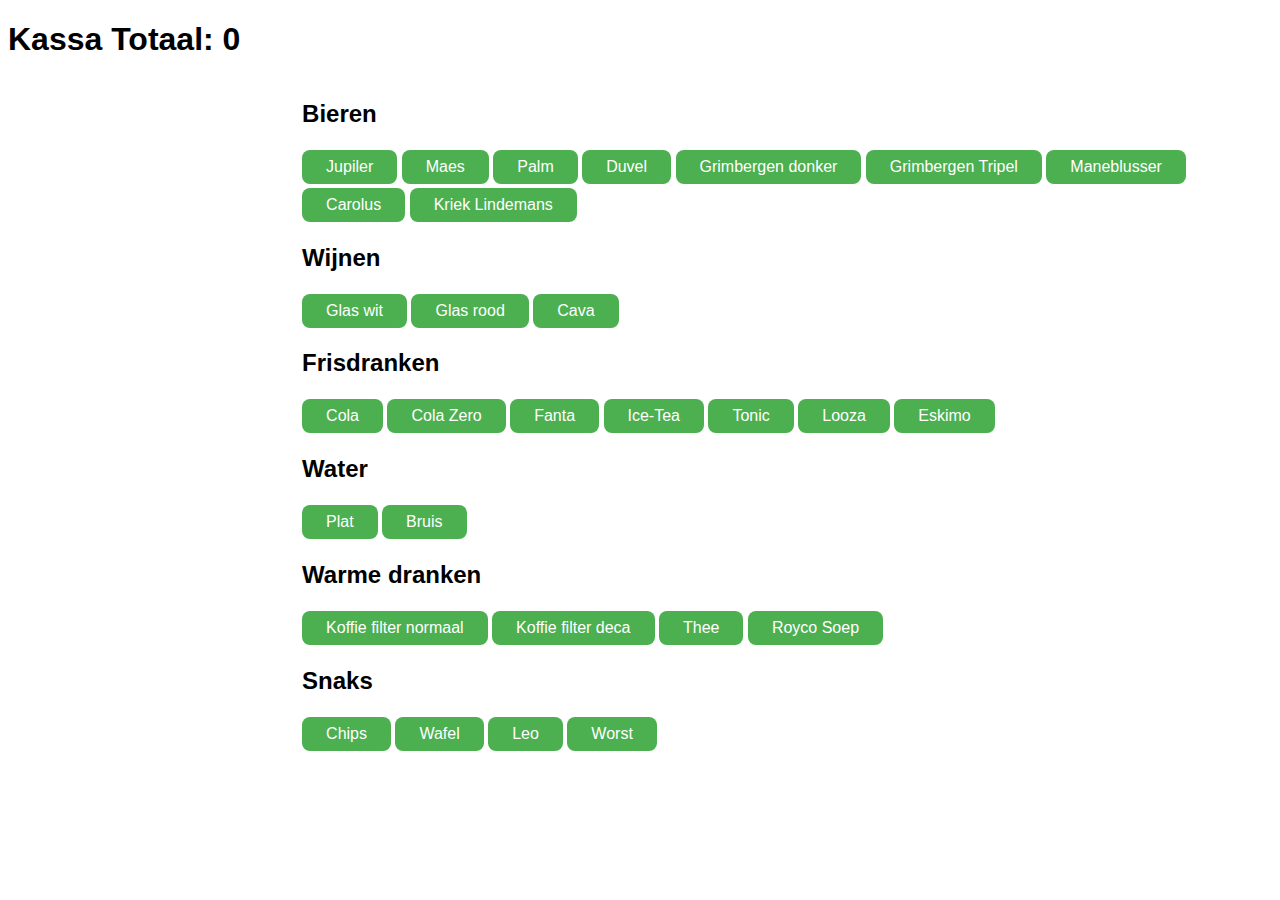
<file: salsa/kassa.html>
<!DOCTYPE html>
<html>
<head>
    <title>Kassa Hofstade</title>
    <meta name="viewport" content="user-scalable=no, width=device-width, initial-scale=1.0, maximum-scale=1.0"/>
    <link rel="stylesheet" href="../_stijl/kassaStyle.css">
    <script type="text/javascript" src="../_scripts/kassaScript.js"></script>
</head>
<body>
    <div class="container">
        <div id="header"><h1>Kassa Totaal: <span id="totaal">0</span></h1></div>
        <div class="wrapper">
            <div id="detail"></div>
            <div class="items">
                <h2>Bieren</h2>
                <button onclick="updateData(1.8, 'Jupiler')">Jupiler</button>
                <button onclick="updateData(1.8, 'Maes')">Maes</button>
                <button onclick="updateData(2.1, 'Palm')">Palm</button>
                <button onclick="updateData(2.8, 'Duvel')">Duvel</button>
                <button onclick="updateData(2.5, 'Grimbergen donker')">Grimbergen donker</button>
                <button onclick="updateData(3.3, 'Grimbergen Tripel')">Grimbergen Tripel</button>
                <button onclick="updateData(2.5, 'Maneblusser')">Maneblusser</button>
                <button onclick="updateData(3.3, 'Carolus')">Carolus</button>
                <button onclick="updateData(2.3, 'Kriek Lindemans')">Kriek Lindemans</button>
                
                <h2>Wijnen</h2>
                <button onclick="updateData(2.3,'Glas wit wijn')">Glas wit</button>
                <button onclick="updateData(2.3, 'Glas roode wijn')">Glas rood</button>
                <button onclick="updateData(6.3, 'Glas Cava')">Cava</button>
                
                <h2>Frisdranken</h2>
                <button onclick="updateData(1.8, 'Cola')">Cola</button>
                <button onclick="updateData(1.8, 'Cola Zero')">Cola Zero</button>
                <button onclick="updateData(1.8, 'Fanta')">Fanta</button>
                <button onclick="updateData(1.8, 'Ice-Tea')">Ice-Tea</button>
                <button onclick="updateData(2.1, 'Tonic')">Tonic</button>
                <button onclick="updateData(2.1, 'Looza')">Looza</button>
                <button onclick="updateData(4.2, 'Eskimo')">Eskimo</button>
                
                <h2>Water</h2>  
                <button onclick="updateData(1.8, 'Water plat')">Plat</button>
                <button onclick="updateData(1.8, 'Water bruis')">Bruis</button>
                
                <h2>Warme dranken</h2>  
                <button onclick="updateData(2.1, 'Koffie filter normaal')">Koffie filter normaal</button>
                <button onclick="updateData(2.1, 'Koffie filter deca')">Koffie filter deca</button>
                <button onclick="updateData(2.1, 'Thee')">Thee</button>
                <button onclick="updateData(2.1, 'Royco Soep')">Royco Soep</button>
                
                <h2>Snaks</h2>  
                <button onclick="updateData(1.8, 'Chips')">Chips</button>
                <button onclick="updateData(1.8, 'Wafel')">Wafel</button>
                <button onclick="updateData(1.8, 'Leo')">Leo</button>
                <button onclick="updateData(1.8, 'Worst')">Worst</button>
            </div>
    </div>
</div>



</body>
</html>
</file>
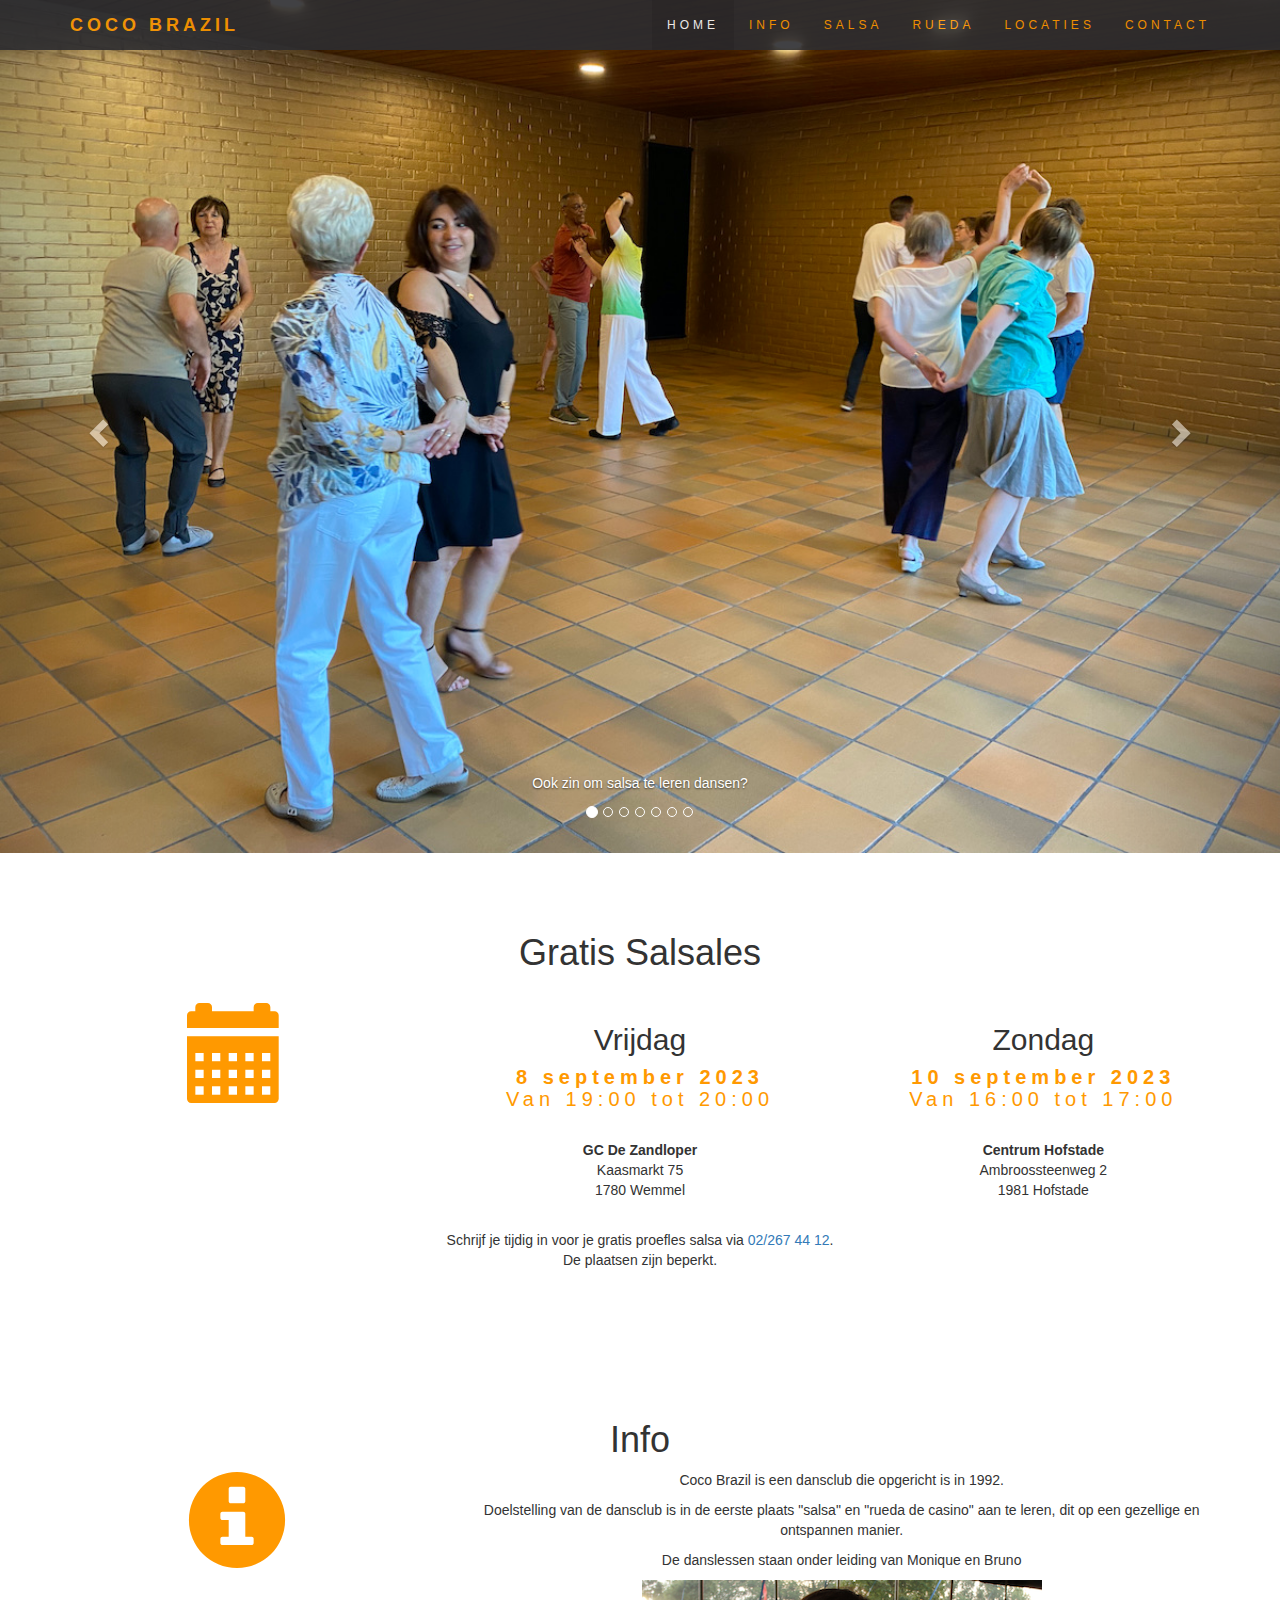
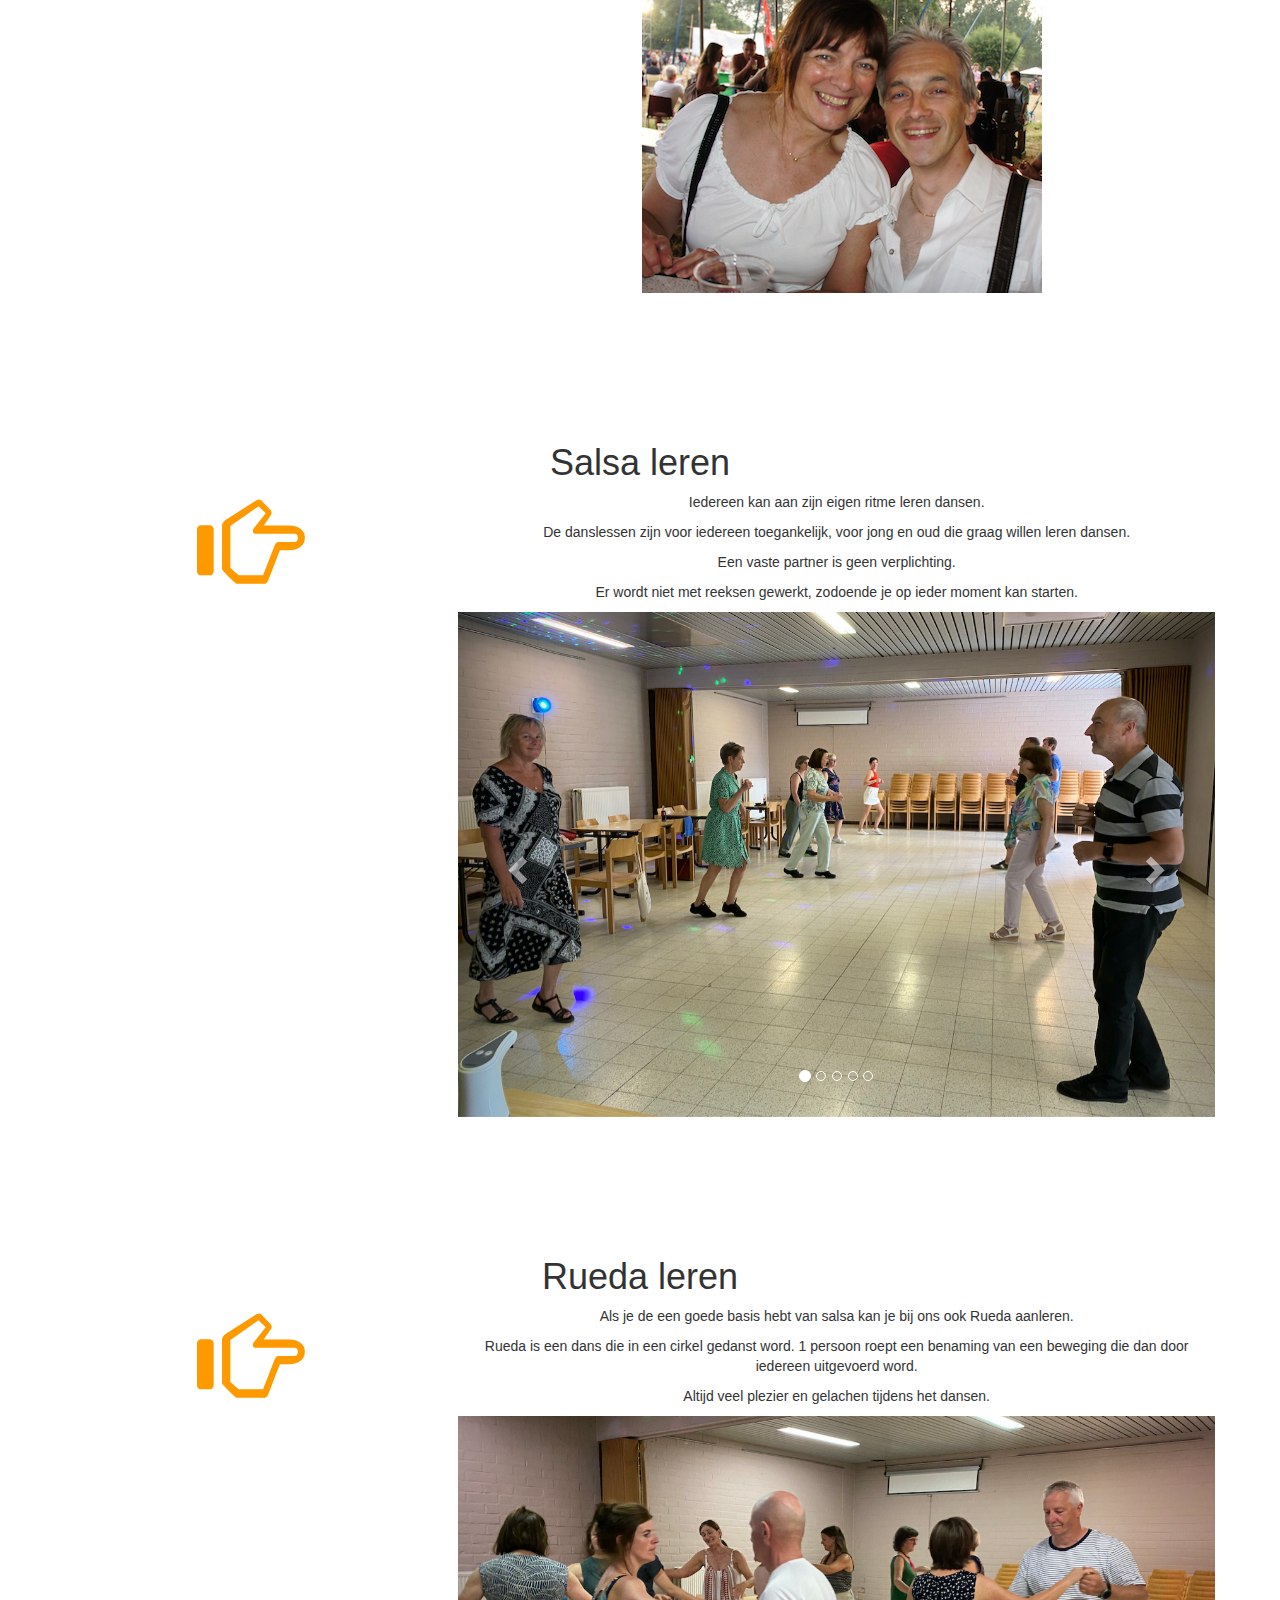
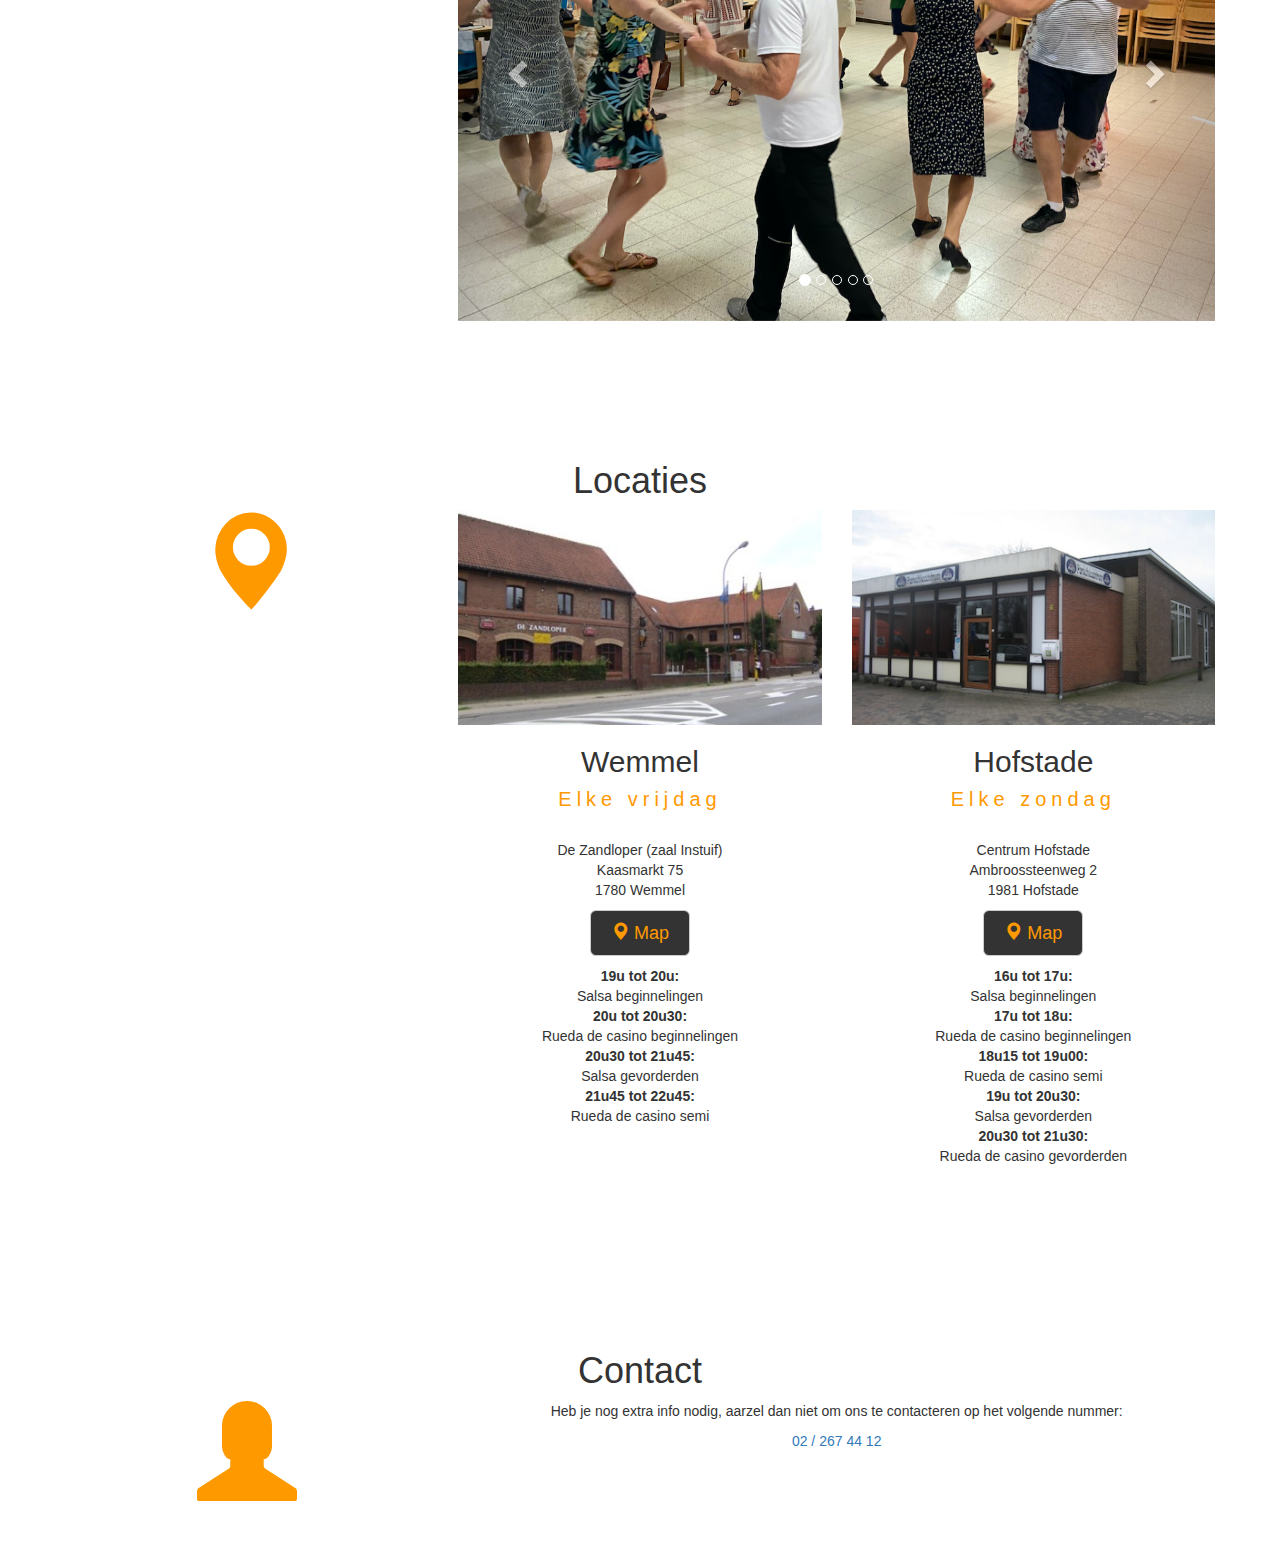
<file: salsa/salsa.html>
<!DOCTYPE html>
<html>

<head>
    <!-- Global site tag (gtag.js) - Google Analytics -->
    <script async src="https://www.googletagmanager.com/gtag/js?id=UA-34310339-1"></script>
    <script>
        window.dataLayer = window.dataLayer || [];
        function gtag() { dataLayer.push(arguments); }
        gtag('js', new Date());
        gtag('config', 'UA-34310339-1');
    </script>

    <title>Coco Brazil Latin American Dance Club: Salsa</title>
    <meta charset="utf-8">
    <meta name="viewport" content="width=device-width, initial-scale=1">
    <meta name="description"
        content="Dansclub opgericht in 1992 met als doelstelling de mensen SALSA te leren dansen op een leuke manier. De lesgevers zijn Monique en Bruno. Bezoek snel onze site voor meer info...">
    <meta name="keywords"
        content="coco, brazil, coco brazil, bruno, monique, hofstade, mechelen ,wemmel, gratis proefles salsa, gratis proefles salsa mechelen, gratis proefles salsa wemmel, gratis salsa initiatie, gratis salsa initiatie mechelen, gratis salsa initiatie wemmel, salsa, salsa hofstade, salsa mechelen, salsa wemmel, salsa workshops, salsa workshops mechelen, salsa workshops wemmel, salsa workshop, salsa workshop mechelen, salsa workshop wemmel, salsales, salsales mechelen, Salsales wemmel, salsa dansen, salsa dansen mechelen, salsa dansen wemmel, salsadans, salsadans mechelen, salsadans wemmel, salsa danscursus, dansschool, salsa danscursus mechelen, salsa danscursus wemmel, cursus, cursus voor beginners, cursus voor gevorderden, mechelen ,wemmel, cuba, new york, salsalessen, salsalessen mechelen, salsalessen wemmel, salsa lessen, salsa lessen mechelen, salsa lessen wemmel, salsa party, salsaparty, dansles, dansles salsa, dans, dansen, danslessen, dansclub, danslessen salsa, figuren, Merengue, Salsaband, Salsabar, salsaparties, uit, uitgaan, uitgaan in brussel, uitgaan in antwerpen, uitgaan in brugge, uitgaan in gent, disco, dance, dancing, belgium, belgique, belgië, ontspannen, festival, festivals, optreden, agenda, kalender, muziek, musica, music, concert, discotheken, dancing, disco, discotheek, club, De oorsprong van Salsa, leren">
    <meta name="author" content="Bruno Biesemans">
    <link rel="stylesheet" href="https://maxcdn.bootstrapcdn.com/bootstrap/3.4.1/css/bootstrap.min.css">
    <link rel="stylesheet" type="text/css" href="../_stijl/style.css">
    <script src="https://ajax.googleapis.com/ajax/libs/jquery/3.5.1/jquery.min.js"></script>
    <script src="https://maxcdn.bootstrapcdn.com/bootstrap/3.4.1/js/bootstrap.min.js"></script>
</head>

<body id="home" data-spy="scroll" data-target=".navbar" data-offset="60">

    <!-- navigation section -->
    <nav class="navbar navbar-default navbar-fixed-top">
        <div class="container">
            <div class="navbar-header">
                <button type="button" class="navbar-toggle" data-toggle="collapse" data-target="#myNavbar">
                    <span class="icon-bar"></span>
                    <span class="icon-bar"></span>
                    <span class="icon-bar"></span>
                </button>
                <a class="navbar-brand" href="../index.html">COCO BRAZIL</a>
            </div>
            <div class="collapse navbar-collapse" id="myNavbar">
                <ul class="nav navbar-nav navbar-right">
                    <li class="active"><a href="#home">HOME</a></li>
                    <li><a href="#info">INFO</a></li>
                    <li><a href="#salsales">SALSA</a></li>
                    <li><a href="#ruedales">RUEDA</a></li>
                    <li><a href="#locaties">LOCATIES</a></li>
                    <li><a href="#contact">CONTACT</a></li>
                </ul>
            </div>
        </div>
    </nav>

    <!-- carousel top -->
    <!-- size of image = 1200 × 700 -->
    <div id="carousel_top" class="carousel slide" data-ride="carousel">
        <!-- Indicators -->
        <ol class="carousel-indicators">
            <li data-target="#carousel_top" data-slide-to="0" class="active"></li>
            <li data-target="#carousel_top" data-slide-to="1"></li>
            <li data-target="#carousel_top" data-slide-to="2"></li>
            <li data-target="#carousel_top" data-slide-to="3"></li>
            <li data-target="#carousel_top" data-slide-to="4"></li>
            <li data-target="#carousel_top" data-slide-to="5"></li>
            <li data-target="#carousel_top" data-slide-to="6"></li>
        </ol>

        <!-- Wrapper for slides -->
        <div class="carousel-inner" role="listbox">

            <div class="item active">
                <img src="../_pic/_promo/salsa_6.jpg" alt="salsa dansen">
                <div class="carousel-caption">
                    <p>Ook zin om salsa te leren dansen?</p>
                </div>
            </div>

            <div class="item">
                <img src="../_pic/_promo/salsa_1.jpg" alt="salsa dansen">
                <div class="carousel-caption">
                    <p>Dit kan je in Wemmel of Hofstade</p>
                </div>
            </div>

            <div class="item">
                <img src="../_pic/_promo/salsa_7.jpg" alt="salsa dansen">
                <div class="carousel-caption">
                    <p>Elke week leer je een nieuwe beweging</p>
                </div>
            </div>

            <div class="item">
                <img src="../_pic/_promo/rueda_6.jpg" alt="rueda dansen">
                <div class="carousel-caption">
                    <p>Je kan ook rueda leren dansen</p>
                </div>
            </div>

            <div class="item">
                <img src="../_pic/_promo/rueda_7.jpg" alt="rueda dansen">
                <div class="carousel-caption">
                    <p>Je moet hiervoor wel reeds salsa kunnen dansen</p>
                </div>
            </div>

            <div class="item">
                <img src="../_pic/_promo/rueda_8.jpg" alt="rueda dansen">
                <div class="carousel-caption">
                    <p>Alle lessen worden in een ontspannen manier aangeleerd</p>
                </div>
            </div>

            <div class="item">
                <img src="../_pic/_promo/kom_je_ook.jpg" alt="tot binnenkort">
                <div class="carousel-caption">
                    <p>tot binnenkort op een van onze lessen in Wemmel of Hostade</p>
                </div>
            </div>
        </div>

        <!-- Left and right controls -->
        <a class="left carousel-control" href="#carousel_top" role="button" data-slide="prev">
            <span class="glyphicon glyphicon-chevron-left" aria-hidden="true"></span>
            <span class="sr-only">Previous</span>
        </a>
        <a class="right carousel-control" href="#carousel_top" role="button" data-slide="next">
            <span class="glyphicon glyphicon-chevron-right" aria-hidden="true"></span>
            <span class="sr-only">Next</span>
        </a>
    </div>

    <!-- pub section -->

    <!-- opendeur -->
    <div class="container-fluid text-center">
        <h1>Gratis Salsales</h1>
        <br>
        <div class="row">
            <div class="col-sm-4">
                <a href="../_pdf/opendeur.pdf" target="_blank"><span
                        class="glyphicon glyphicon-calendar logo"></span></a>
            </div>
            <div class="col-sm-4">
                <h2>Vrijdag</h2>
                <h4><strong>8 september 2023</strong><br>
                    Van 19:00 tot 20:00</h4>
                <p><strong>GC De Zandloper</strong><br>
                    Kaasmarkt 75<br>
                    1780 Wemmel</p>
            </div>
            <div class="col-sm-4">
                <h2>Zondag</h2>
                <h4><strong>10 september 2023</strong><br>
                    Van 16:00 tot 17:00</h4>
                <p><strong>Centrum Hofstade</strong><br>
                    Ambroossteenweg 2<br>
                    1981 Hofstade</p>
            </div>
        </div>
        <br>
        <p>
            Schrijf je tijdig in voor je gratis proefles salsa via <a href="tel:022674412">02/267 44 12</a>.
            <br>De plaatsen zijn beperkt.
        </p>
    </div>

    <!-- new info section -->
    <div id="info" class="container-fluid text-center">
        <h1>Info</h1>
        <div class="row">
            <div class="col-sm-4">
                <span class="glyphicon glyphicon-info-sign logo"></span>
            </div>
            <div class="col-sm-8">
                <p>Coco Brazil is een dansclub die opgericht is in 1992.</p>
                <p>Doelstelling van de dansclub is in de eerste plaats "salsa" en "rueda de casino" aan te leren, dit op
                    een
                    gezellige en ontspannen manier.</p>
                <p>De danslessen staan onder leiding van Monique en Bruno</p>
                <p><img src="../_pic/monique_bruno.png" alt="Monique en Bruno" class="img-responsive center-block"></p>
            </div>
        </div>
    </div>

    <!-- new salsa les -->
    <div id="salsales" class="container-fluid text-center">
        <h1>Salsa leren</h1>
        <div class="col-sm-4">
            <span class="glyphicon glyphicon-hand-right logo"></span>
        </div>
        <div class="col-sm-8">
            <p>Iedereen kan aan zijn eigen ritme leren dansen.</p>
            <p>De danslessen zijn voor iedereen toegankelijk, voor jong en oud die graag willen leren dansen.</p>
            <p>Een vaste partner is geen verplichting.</p>
            <p>Er wordt niet met reeksen gewerkt, zodoende je op ieder moment kan starten.</p>

            <!-- carousel salsa -->
            <!-- size of image = 1200 × 700 -->
            <div id="carousel_salsa" class="carousel slide" data-ride="carousel">
                <!-- Indicators -->
                <ol class="carousel-indicators">
                    <li data-target="#carousel_salsa" data-slide-to="0" class="active"></li>
                    <li data-target="#carousel_salsa" data-slide-to="1"></li>
                    <li data-target="#carousel_salsa" data-slide-to="2"></li>
                    <li data-target="#carousel_salsa" data-slide-to="3"></li>
                    <li data-target="#carousel_salsa" data-slide-to="4"></li>
                </ol>

                <!-- Wrapper for slides -->
                <div class="carousel-inner" role="listbox">
                    <div class="item active">
                        <img src="../_pic/_promo/salsa_1.jpg" alt="salsa dansen">
                    </div>

                    <div class="item">
                        <img src="../_pic/_promo/salsa_2.jpg" alt="salsa dansen">
                    </div>

                    <div class="item">
                        <img src="../_pic/_promo/salsa_3.jpg" alt="salsa dansen">
                    </div>

                    <div class="item">
                        <img src="../_pic/_promo/salsa_4.jpg" alt="salsa dansen">
                    </div>

                    <div class="item">
                        <img src="../_pic/_promo/salsa_5.jpg" alt="salsa dansen">
                    </div>
                </div>

                <!-- Left and right controls -->
                <a class="left carousel-control" href="#carousel_salsa" role="button" data-slide="prev">
                    <span class="glyphicon glyphicon-chevron-left" aria-hidden="true"></span>
                    <span class="sr-only">Previous</span>
                </a>
                <a class="right carousel-control" href="#carousel_salsa" role="button" data-slide="next">
                    <span class="glyphicon glyphicon-chevron-right" aria-hidden="true"></span>
                    <span class="sr-only">Next</span>
                </a>
            </div>

        </div>
    </div>

    <!-- new Rueda les -->
    <!-- size of image = 1200 × 800 -->
    <div id="ruedales" class="container-fluid text-center">
        <h1>Rueda leren</h1>
        <div class="col-sm-4">
            <span class="glyphicon glyphicon-hand-right logo "></span>
        </div>
        <div class="col-sm-8">
            <p>Als je de een goede basis hebt van salsa kan je bij ons ook Rueda aanleren.</p>
            <p>Rueda is een dans die in een cirkel gedanst word. 1 persoon roept een benaming van een beweging die dan
                door iedereen uitgevoerd word.</p>
            <p>Altijd veel plezier en gelachen tijdens het dansen.</p>

            <!-- carousel rueda -->
            <div id="carousel_rueda" class="carousel slide" data-ride="carousel">
                <!-- Indicators -->
                <ol class="carousel-indicators">
                    <li data-target="#carousel_rueda" data-slide-to="0" class="active"></li>
                    <li data-target="#carousel_rueda" data-slide-to="1"></li>
                    <li data-target="#carousel_rueda" data-slide-to="2"></li>
                    <li data-target="#carousel_rueda" data-slide-to="3"></li>
                    <li data-target="#carousel_rueda" data-slide-to="4"></li>
                </ol>

                <!-- Wrapper for slides -->
                <div class="carousel-inner" role="listbox">
                    <div class="item active">
                        <img src="../_pic/_promo/rueda_1.jpeg" alt="Rueda de casino leren dansen">
                        <!-- <div class="carousel-caption">
                            <h3>New York</h3>
                            <p>The atmosphere in New York is lorem ipsum.</p>
                        </div> -->
                    </div>

                    <div class="item">
                        <img src="../_pic/_promo/rueda_2.jpeg" alt="Rueda de casino leren dansen">
                        <!-- <div class="carousel-caption">
                            <h3>Chicago</h3>
                            <p>Thank you, Chicago - A night we won't forget.</p>
                        </div> -->
                    </div>

                    <div class="item">
                        <img src="../_pic/_promo/rueda_3.jpeg" alt="Rueda de casino leren dansen">
                        <!-- <div class="carousel-caption">
                            <h3>LA</h3>
                            <p>Even though the traffic was a mess, we had the best time.</p>
                        </div> -->
                    </div>

                    <div class="item">
                        <img src="../_pic/_promo/rueda_4.jpeg" alt="Rueda de casino leren dansen">
                        <!-- <div class="carousel-caption">
                            <h3>LA</h3>
                            <p>Even though the traffic was a mess, we had the best time.</p>
                        </div> -->
                    </div>

                    <div class="item">
                        <img src="../_pic/_promo/rueda_5.jpeg" alt="Rueda de casino leren dansen">
                        <!-- <div class="carousel-caption">
                            <h3>LA</h3>
                            <p>Even though the traffic was a mess, we had the best time.</p>
                        </div> -->
                    </div>
                </div>

                <!-- Left and right controls -->
                <a class="left carousel-control" href="#carousel_rueda" role="button" data-slide="prev">
                    <span class="glyphicon glyphicon-chevron-left" aria-hidden="true"></span>
                    <span class="sr-only">Previous</span>
                </a>
                <a class="right carousel-control" href="#carousel_rueda" role="button" data-slide="next">
                    <span class="glyphicon glyphicon-chevron-right" aria-hidden="true"></span>
                    <span class="sr-only">Next</span>
                </a>
            </div>
        </div>
    </div>

    <!-- new locaties -->
    <div id="locaties" class="container-fluid text-center">
        <h1>Locaties</h1>
        <div class="col-sm-4">
            <span class="glyphicon glyphicon-map-marker logo"></span>
        </div>
        <div class="col-sm-4">
            <div class="thumbnail">
                <img src="../_pic/zandloper.JPG" alt="De Zandloper">
                <h2>Wemmel</h2>
                <h4>Elke vrijdag</h4>
                <p>De Zandloper (zaal Instuif)
                    <br>Kaasmarkt 75
                    <br>1780 Wemmel
                </p>
                <p><a href="https://goo.gl/maps/6c7JneTGsjJ2" class="btn btn-default btn-lg" target="_blank">
                        <span class="glyphicon glyphicon-map-marker"></span> Map
                    </a></p>
                <p><strong>19u tot 20u:</strong><br>Salsa beginnelingen
                    <br><strong>20u tot 20u30:</strong><br>Rueda de casino beginnelingen
                    <br><strong>20u30 tot 21u45:</strong><br>Salsa gevorderden
                    <br><strong>21u45 tot 22u45:</strong><br>Rueda de casino semi
                </p>
            </div>


        </div>
        <div class="col-sm-4">
            <div class="thumbnail">
                <img src="../_pic/parochiecentrum_hofstade.png" alt="Centrum Hofstade">
                <h2>Hofstade</h2>
                <h4>Elke zondag</h4>
                <p>Centrum Hofstade
                    <br>Ambroossteenweg 2
                    <br>1981 Hofstade
                </p>
                <p><a href="https://goo.gl/maps/Lg8ZuvwW8FLftKvU8" class="btn btn-default btn-lg" target="_blank">
                        <span class="glyphicon glyphicon-map-marker"></span> Map
                    </a></p>
                <p><strong>16u tot 17u:</strong><br>Salsa beginnelingen
                    <br><strong>17u tot 18u:</strong><br>Rueda de casino beginnelingen
                    <br><strong>18u15 tot 19u00:</strong><br>Rueda de casino semi
                    <br><strong>19u tot 20u30:</strong><br>Salsa gevorderden
                    <br><strong>20u30 tot 21u30:</strong><br>Rueda de casino gevorderden
                </p>
            </div>
        </div>
    </div>

    <!-- contact section -->
    <div id="contact" class="container-fluid text-center">
        <h1>Contact</h1>
        <div class="col-sm-4">
            <span class="glyphicon glyphicon-user logo"></span>
        </div>
        <div class="col-sm-8">
            <p>Heb je nog extra info nodig, aarzel dan niet om ons te contacteren op het volgende nummer:</p>
            <p><a href="tel:022674412">02 / 267 44 12</a>
        </div>

    </div>
</body>

</html>
</file>
<file: _stijl/style.css>
/* ============================================================
    this file is used to style the website
============================================================ */
* {
    font-family: Verdana, Geneva, sans-serif;
}

.welkom_pagina {
    background-color: #2d2d30;
}

.welkom_pagina h1 {
    color: #FF9900;
    font: larger;
}

.navbar {
    font-family: Montserrat, sans-serif;
    margin-bottom: 0;
    background-color: #2d2d30;
    border: 0;
    font-size: 12px !important;
    line-height: 1.42857143 !important;
    ;
    letter-spacing: 4px;
    border-radius: 0;
    opacity: 0.9;
}

.navbar li a,
.navbar .navbar-brand {
    color: #FF9900 !important;
}

.navbar .navbar-brand {
    font-weight: bold;
}

.navbar-nav li a:hover {
    color: #fff !important;
}

.navbar-nav li.active a {
    color: #fff !important;
    background-color: #29292c !important;
}

h3,
h4 {
    margin: 10px 0 30px 0;
    letter-spacing: 5px;
    font-size: 20px;
    color: #FF9900;
}

.container-fluid {
    padding: 60px 50px;
}

/* carousel */
.carousel-inner img {
    width: 100%;
    /* Set width to 100% */
    margin: auto;
}

.carousel-caption h3 {
    color: #fff !important;
}

/* thumbnail */
/* Remove border and add padding to thumbnails */
.thumbnail {
    padding: 0 0 15px 0;
    border: none;
    border-radius: 0;
}

/* btn */
/* Black buttons with extra padding and without rounded borders */
.btn {
    padding: 10px 20px;
    background-color: #333;
    color: #FF9900;
    border-radius: 10;
    transition: .2s;
}

/* On hover, the color of .btn will transition to white with black text */
.btn:hover,
.btn:focus {
    border: 1px solid #333;
    background-color: #fff;
    color: #FF9900;
}

.logo {
    font-size: 100px;
    color: #FF9900;
}
</file>
<file: _stijl/kassaStyle.css>
* {  
    font-family: Verdana, Geneva, sans-serif;
}

.container {
    width: 100%;
}

#detail {
    width: 22%;
    float:left;
    height:500px;
    font-size: 20px;
    padding: 24px 8px;
}

.items {
    width: 70%;
    float:left;
}

button {
    background-color: #4CAF50; /* Green */
    border: none;
    color: white;
    padding: 8px 24px;
    margin: 2px 0px;
    text-align: center;
    text-decoration: none;
    display: inline-block;
    font-size: 16px;
    border-radius: 8px;
  }
</file>
